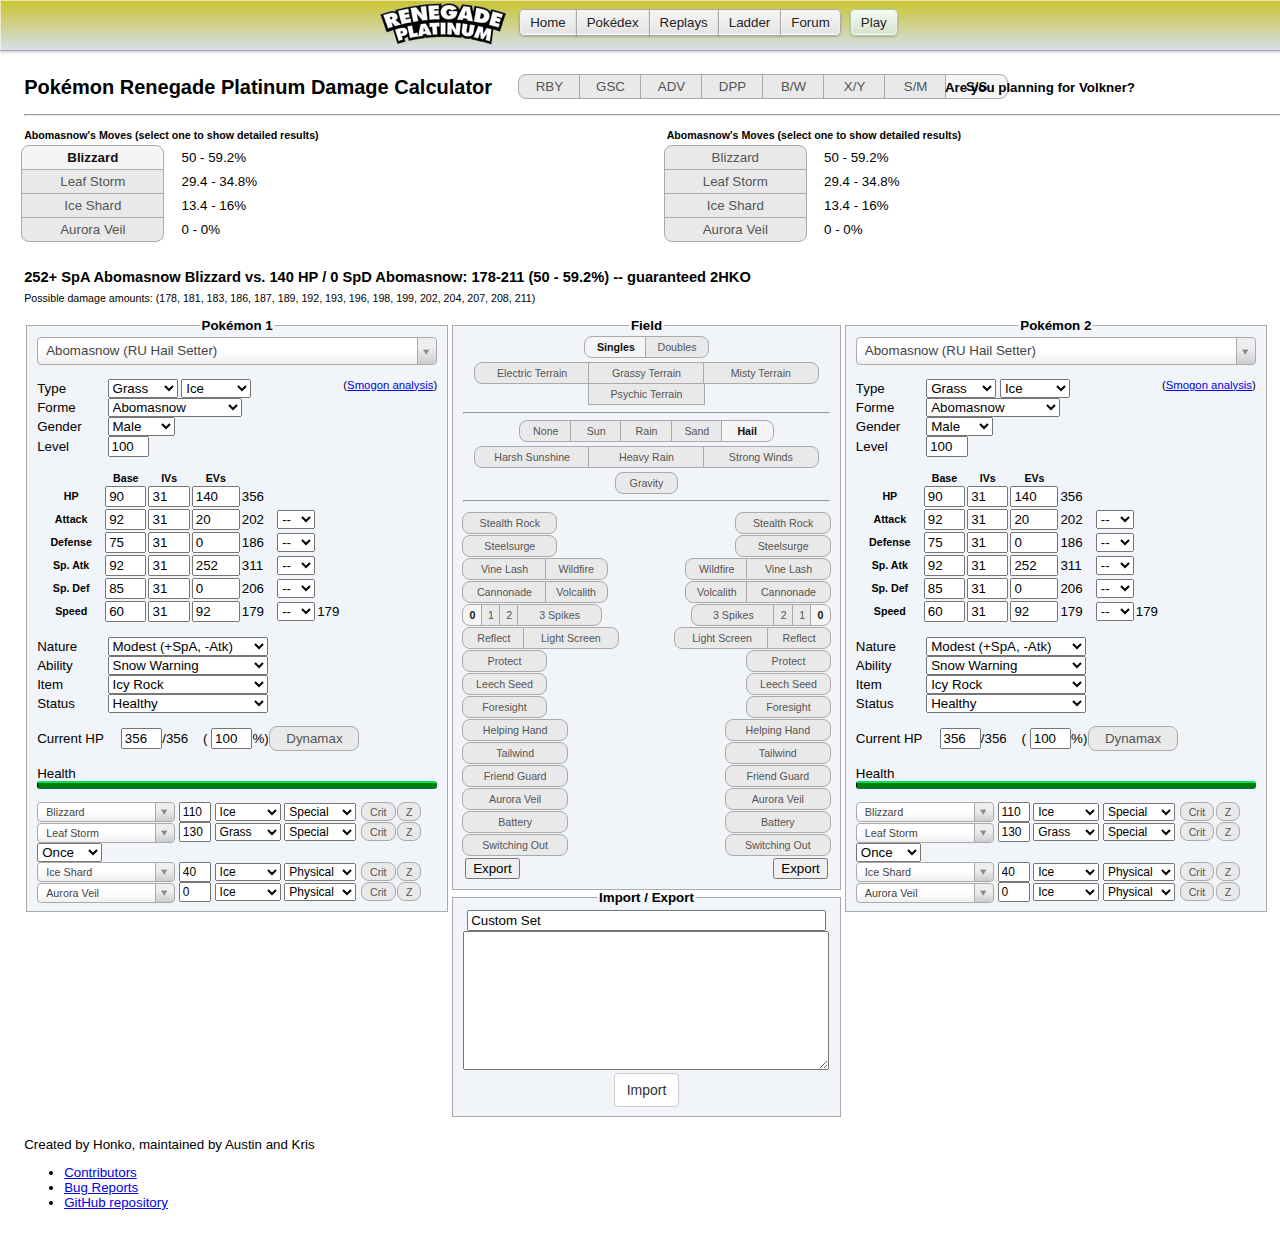
<file: index.html>
<!DOCTYPE html>
<html lang="en">

<head>
    <meta charset="UTF-8" />
    <title>Pok&eacute;mon Renegade Platinum Damage Calculator</title>
    <link type="text/css" rel="stylesheet" href="./js/vendor/select2/select2.css" />
    <link type="text/css" rel="stylesheet" href="./css/main.css?75385559" />
    <link type="text/css" rel="stylesheet" href="./css/vendor/bootstrap.css" />
    <!-- Global site tag (gtag.js) - Google Analytics -->
    <script async src="https://www.googletagmanager.com/gtag/js?id=UA-26211653-3"></script>
    <script>
        window.dataLayer = window.dataLayer || [];
        function gtag(){dataLayer.push(arguments);}
        gtag('js', new Date());

        gtag('config', 'UA-26211653-3');

        window.onerror = function(err, uri, line) {
            gtag('event', 'exception', {'description': uri + ':' + line + ': ' + err});
            return false;
        };
    </script>
</head>

<body>

<nav><div class="header"><div class="header-inner">
    <ul class="nav">
        <li><a class="button nav-first" href="//pokemonshowdown.com"><img src="./img/RenPlat-Logo.png" alt="Pok&eacute;mon Showdown! (beta)" /> Home</a></li>
        <li><a class="button" href="//dex.pokemonshowdown.com">Pok&eacute;dex</a></li>
        <li><a class="button" href="//replay.pokemonshowdown.com/">Replays</a></li>
        <li><a class="button" href="//pokemonshowdown.com/ladder/">Ladder</a></li>
        <li><a class="button nav-last" href="//pokemonshowdown.com/forums/">Forum</a></li>
    </ul>
    <ul class="nav nav-play">
        <li><a class="button greenbutton nav-first nav-last" href="//play.pokemonshowdown.com/">Play</a></li>
    </ul>
    <div style="clear:both"></div>
</div></div></nav>
<div class="wrapper">

    <div aria-label="Settings" role="region">
        <span class="title-text">Pok&eacute;mon Renegade Platinum Damage Calculator</span>
        <span class="genSelection" aria-labelledby="selectGenInstruction" role="radiogroup" title="Select the generation.">
            <span class="visually-hidden" id="selectGenInstruction">Select the generation.</span>
            <input class="gen visually-hidden" type="radio" name="gen" value="1" id="gen1" /><label class="btn btn-small btn-left" for="gen1">RBY</label>
            <input class="gen visually-hidden" type="radio" name="gen" value="2" id="gen2" /><label class="btn btn-small btn-mid" for="gen2">GSC</label>
            <input class="gen visually-hidden" type="radio" name="gen" value="3" id="gen3" /><label class="btn btn-small btn-mid" for="gen3">ADV</label>
            <input class="gen visually-hidden" type="radio" name="gen" value="4" id="gen4" /><label class="btn btn-small btn-mid" for="gen4">DPP</label>
            <input class="gen visually-hidden" type="radio" name="gen" value="5" id="gen5" /><label class="btn btn-small btn-mid" for="gen5">B/W</label>
            <input class="gen visually-hidden" type="radio" name="gen" value="6" id="gen6" /><label class="btn btn-small btn-mid" for="gen6">X/Y</label>
            <input class="gen visually-hidden" type="radio" name="gen" value="7" id="gen7" /><label class="btn btn-small btn-mid" for="gen7">S/M</label>
            <input class="gen visually-hidden" type="radio" name="gen" value="8" id="gen8" checked="checked" /><label class="btn btn-small btn-right" for="gen8">S/S</label>
        </span>
    </div>
    <hr />
    <div aria-label="Move selection" class="move-result-group" role="region" title="Select a move to show detailed results.">
        <div  aria-labelledby="resultHeaderL" class="move-result-subgroup" role="radiogroup">
            <div class="result-move-header"><span id="resultHeaderL">Pok&eacute;mon 1's Moves (select one to show detailed results)</span>
            </div>
            <div>
                <input class="result-move visually-hidden" type="radio" name="resultMove" id="resultMoveL1" checked="checked" aria-describedby="resultDamageL1" />
                <label class="btn btn-xxxwide btn-top" for="resultMoveL1">Loading...</label>
                <span id="resultDamageL1">??? - ???%</span>
            </div>
            <div>
                <input class="result-move visually-hidden" type="radio" name="resultMove" id="resultMoveL2" aria-describedby="resultDamageL2" />
                <label class="btn btn-xxxwide btn-mid" for="resultMoveL2">Loading...</label>
                <span id="resultDamageL2">??? - ???%</span>
            </div>
            <div>
                <input class="result-move visually-hidden" type="radio" name="resultMove" id="resultMoveL3" aria-describedby="resultDamageL3" />
                <label class="btn btn-xxxwide btn-mid" for="resultMoveL3">Loading...</label>
                <span id="resultDamageL3">??? - ???%</span>
            </div>
            <div>
                <input class="result-move visually-hidden" type="radio" name="resultMove" id="resultMoveL4" aria-describedby="resultDamageL4" />
                <label class="btn btn-xxxwide btn-bottom" for="resultMoveL4">Loading...</label>
                <span id="resultDamageL4">??? - ???%</span>
            </div>
        </div>
        <div aria-labelledby="resultHeaderR" class="move-result-subgroup" role="radiogroup">
            <div class="result-move-header"><span id="resultHeaderR">Pok&eacute;mon 2's Moves (select one to show detailed results)</span>
            </div>
            <div>
                <input class="result-move visually-hidden" type="radio" name="resultMove" id="resultMoveR1" aria-describedby="resultDamageR1" />
                <label class="btn btn-xxxwide btn-top" for="resultMoveR1">Loading...</label>
                <span id="resultDamageR1">??? - ???%</span>
            </div>
            <div>
                <input class="result-move visually-hidden" type="radio" name="resultMove" id="resultMoveR2" aria-describedby="resultDamageR2" />
                <label class="btn btn-xxxwide btn-mid" for="resultMoveR2">Loading...</label>
                <span id="resultDamageR2">??? - ???%</span>
            </div>
            <div>
                <input class="result-move visually-hidden" type="radio" name="resultMove" id="resultMoveR3" aria-describedby="resultDamageR3" />
                <label class="btn btn-xxxwide btn-mid" for="resultMoveR3">Loading...</label>
                <span id="resultDamageR3">??? - ???%</span>
            </div>
            <div>
                <input class="result-move visually-hidden" type="radio" name="resultMove" id="resultMoveR4" aria-describedby="resultDamageR4" />
                <label class="btn btn-xxxwide btn-bottom" for="resultMoveR4">Loading...</label>
                <span id="resultDamageR4">??? - ???%</span>
            </div>
        </div>
    </div>
    <div aria-label="Calculation results" class="main-result-group" role="region">
        <div class="big-text"><span id="mainResult">Loading...</span>
        </div>
        <div class="small-text"><span id="damageValues">(If you see this message for more than a few seconds, try enabling JavaScript.)</span>
        </div>
    </div>

    <div aria-label="Pok&eacute;mon 1" class="panel" role="region">
        <fieldset class="poke-info" id="p1">
            <legend align="center">Pok&eacute;mon 1</legend>
            <input type="text" class="set-selector calc-trigger" />
            <span id="importedSetsOptions" style="width:auto; display:none">
                <input type="checkbox" id="importedSets" /> Only show imported sets <br />
                <button id="clearSets">Clear Imported Sets</button>
            </span>
            <div class="info-group top">
                <div>
                    <label>Type</label>
                    <select aria-label="type1" class="type1 terrain-trigger calc-trigger"></select>
                    <select aria-label="type2" class="type2 terrain-trigger calc-trigger"></select>
                    <small class="right">(<a class="analysis" target="_blank" href="">Smogon&nbsp;analysis</a>)</small>
                </div>
                <div class="hide">
                    <label>Forme</label>
                    <select class="forme calc-trigger"></select>
                </div>
                <div class="hide">
                    <label>Gender</label>
                    <select class="gender calc-trigger"><option></option><option selected="selected">Male</option><option>Female</option></select>
                </div>
                <div>
                    <label for="levelL1">Level</label>
                    <input class="level calc-trigger" id="levelL1" value="100" />
                </div>
                <div class="hide">
                    <label for="weightL1">Weight (kg)</label>
                    <input class="weight calc-trigger" id="weightL1" value="10.0" />
                </div>
            </div>
            <div class="info-group">
                <table>
                    <thead>
                        <tr>
                            <th></th>
                            <th scope="col">Base</th>
                            <th class="gen-specific g3 g4 g5 g6 g7 g8" scope="col">IVs</th>
                            <th class="gen-specific g3 g4 g5 g6 g7 g8" scope="col">EVs</th>
                            <th class="gen-specific g1 g2 hide" scope="col">DVs</th>
                            <th></th>
                            <th></th>
                        </tr>
                    </thead>
                    <tbody>
                        <tr class="hp">
                            <th scope="row">
                                <label>HP</label>
                            </th>
                            <td>
                                <input class="base calc-trigger" value="100" />
                            </td>
                            <td class="gen-specific g3 g4 g5 g6 g7 g8">
                                <input class="ivs calc-trigger" value="31" />
                            </td>
                            <td class="gen-specific g3 g4 g5 g6 g7 g8">
                                <input class="evs calc-trigger" type="number" min="0" max="252" step="4" value="0" />
                            </td>
                            <td class="gen-specific g1 g2 hide">
                                <input class="dvs calc-trigger" value="15" disabled="disabled" />
                            </td>
                            <td><span class="total">341</span>
                            </td>
                            <td></td>
                        </tr>
                        <tr class="at">
                            <th scope="row">
                                <label>Attack</label>
                            </th>
                            <td>
                                <input class="base calc-trigger" value="100" />
                            </td>
                            <td class="gen-specific g3 g4 g5 g6 g7 g8">
                                <input class="ivs calc-trigger" value="31" />
                            </td>
                            <td class="gen-specific g3 g4 g5 g6 g7 g8">
                                <input class="evs calc-trigger" type="number" min="0" max="252" step="4" value="0" />
                            </td>
                            <td class="gen-specific g1 g2 hide">
                                <input class="dvs calc-trigger" value="15" />
                            </td>
                            <td><span class="total">236</span>
                            </td>
                            <td>
                                <select class="boost calc-trigger">
                                    <option value="6">+6</option>
                                    <option value="5">+5</option>
                                    <option value="4">+4</option>
                                    <option value="3">+3</option>
                                    <option value="2">+2</option>
                                    <option value="1">+1</option>
                                    <option value="0" selected="selected">--</option>
                                    <option value="-1">-1</option>
                                    <option value="-2">-2</option>
                                    <option value="-3">-3</option>
                                    <option value="-4">-4</option>
                                    <option value="-5">-5</option>
                                    <option value="-6">-6</option>
                                </select>
                            </td>
                        </tr>
                        <tr class="df">
                            <th scope="row">
                                <label>Defense</label>
                            </th>
                            <td>
                                <input class="base calc-trigger" value="100" />
                            </td>
                            <td class="gen-specific g3 g4 g5 g6 g7 g8">
                                <input class="ivs calc-trigger" value="31" />
                            </td>
                            <td class="gen-specific g3 g4 g5 g6 g7 g8">
                                <input class="evs calc-trigger" type="number" min="0" max="252" step="4" value="0" />
                            </td>
                            <td class="gen-specific g1 g2 hide">
                                <input class="dvs calc-trigger" value="15" />
                            </td>
                            <td><span class="total">236</span>
                            </td>
                            <td>
                                <select class="boost calc-trigger">
                                    <option value="6">+6</option>
                                    <option value="5">+5</option>
                                    <option value="4">+4</option>
                                    <option value="3">+3</option>
                                    <option value="2">+2</option>
                                    <option value="1">+1</option>
                                    <option value="0" selected="selected">--</option>
                                    <option value="-1">-1</option>
                                    <option value="-2">-2</option>
                                    <option value="-3">-3</option>
                                    <option value="-4">-4</option>
                                    <option value="-5">-5</option>
                                    <option value="-6">-6</option>
                                </select>
                            </td>
                        </tr>
                        <tr class="sa gen-specific g2 g3 g4 g5 g6 g7 g8">
                            <th scope="row">
                                <label>Sp. Atk</label>
                            </th>
                            <td>
                                <input class="base calc-trigger" value="100" />
                            </td>
                            <td class="gen-specific g3 g4 g5 g6 g7 g8">
                                <input class="ivs calc-trigger" value="31" />
                            </td>
                            <td class="gen-specific g3 g4 g5 g6 g7 g8">
                                <input class="evs calc-trigger" type="number" min="0" max="252" step="4" value="0" />
                            </td>
                            <td class="gen-specific g1 g2 hide">
                                <input class="dvs calc-trigger" value="15" />
                            </td>
                            <td><span class="total">236</span>
                            </td>
                            <td>
                                <select class="boost calc-trigger">
                                    <option value="6">+6</option>
                                    <option value="5">+5</option>
                                    <option value="4">+4</option>
                                    <option value="3">+3</option>
                                    <option value="2">+2</option>
                                    <option value="1">+1</option>
                                    <option value="0" selected="selected">--</option>
                                    <option value="-1">-1</option>
                                    <option value="-2">-2</option>
                                    <option value="-3">-3</option>
                                    <option value="-4">-4</option>
                                    <option value="-5">-5</option>
                                    <option value="-6">-6</option>
                                </select>
                            </td>
                        </tr>
                        <tr class="sd gen-specific g2 g3 g4 g5 g6 g7 g8">
                            <th scope="row">
                                <label>Sp. Def</label>
                            </th>
                            <td>
                                <input class="base calc-trigger" value="100" />
                            </td>
                            <td class="gen-specific g3 g4 g5 g6 g7 g8">
                                <input class="ivs calc-trigger" value="31" />
                            </td>
                            <td class="gen-specific g3 g4 g5 g6 g7 g8">
                                <input class="evs calc-trigger" type="number" min="0" max="252" step="4" value="0" />
                            </td>
                            <td class="gen-specific g1 g2 hide">
                                <input class="dvs calc-trigger" value="15" disabled="disabled" />
                            </td>
                            <td><span class="total">236</span>
                            </td>
                            <td>
                                <select class="boost calc-trigger">
                                    <option value="6">+6</option>
                                    <option value="5">+5</option>
                                    <option value="4">+4</option>
                                    <option value="3">+3</option>
                                    <option value="2">+2</option>
                                    <option value="1">+1</option>
                                    <option value="0" selected="selected">--</option>
                                    <option value="-1">-1</option>
                                    <option value="-2">-2</option>
                                    <option value="-3">-3</option>
                                    <option value="-4">-4</option>
                                    <option value="-5">-5</option>
                                    <option value="-6">-6</option>
                                </select>
                            </td>
                        </tr>
                        <tr class="sl gen-specific g1 hide">
                            <th scope="row">
                                <label>Special</label>
                            </th>
                            <td>
                                <input class="base calc-trigger" value="100" />
                            </td>
                            <td>
                                <input class="dvs calc-trigger" value="15" />
                            </td>
                            <td><span class="total">236</span>
                            </td>
                            <td>
                                <select class="boost calc-trigger">
                                    <option value="6">+6</option>
                                    <option value="5">+5</option>
                                    <option value="4">+4</option>
                                    <option value="3">+3</option>
                                    <option value="2">+2</option>
                                    <option value="1">+1</option>
                                    <option value="0" selected="selected">--</option>
                                    <option value="-1">-1</option>
                                    <option value="-2">-2</option>
                                    <option value="-3">-3</option>
                                    <option value="-4">-4</option>
                                    <option value="-5">-5</option>
                                    <option value="-6">-6</option>
                                </select>
                            </td>
                        </tr>
                        <tr class="sp">
                            <th scope="row">
                                <label>Speed</label>
                            </th>
                            <td>
                                <input class="base calc-trigger" value="100" />
                            </td>
                            <td class="gen-specific g3 g4 g5 g6 g7 g8">
                                <input class="ivs calc-trigger" value="31" />
                            </td>
                            <td class="gen-specific g3 g4 g5 g6 g7 g8">
                                <input class="evs calc-trigger" type="number" min="0" max="252" step="4" value="0" />
                            </td>
                            <td class="gen-specific g1 g2 hide">
                                <input class="dvs calc-trigger" value="15" />
                            </td>
                            <td><span class="total">236</span>
                            </td>
                            <td>
                                <select class="boost calc-trigger">
                                    <option value="6">+6</option>
                                    <option value="5">+5</option>
                                    <option value="4">+4</option>
                                    <option value="3">+3</option>
                                    <option value="2">+2</option>
                                    <option value="1">+1</option>
                                    <option value="0" selected="selected">--</option>
                                    <option value="-1">-1</option>
                                    <option value="-2">-2</option>
                                    <option value="-3">-3</option>
                                    <option value="-4">-4</option>
                                    <option value="-5">-5</option>
                                    <option value="-6">-6</option>
                                </select>
                            </td>
                            <td><span class="totalMod">---</span>
                            </td>
                        </tr>
                    </tbody>
                </table>
            </div>
            <div class="info-group info-selectors">
                <div class="gen-specific g3 g4 g5 g6 g7 g8">
                    <label for="natureL1">Nature</label>
                    <select class="nature calc-trigger" id="natureL1">
                        <option value="Adamant">Adamant (+Atk, -SpA)</option>
                        <option value="Bashful">Bashful</option>
                        <option value="Bold">Bold (+Def, -Atk)</option>
                        <option value="Brave">Brave (+Atk, -Spe)</option>
                        <option value="Calm">Calm (+SpD, -Atk)</option>
                        <option value="Careful">Careful (+SpD, -SpA)</option>
                        <option value="Docile">Docile</option>
                        <option value="Gentle">Gentle (+SpD, -Def)</option>
                        <option value="Hardy" selected="selected">Hardy</option>
                        <option value="Hasty">Hasty (+Spe, -Def)</option>
                        <option value="Impish">Impish (+Def, -SpA)</option>
                        <option value="Jolly">Jolly (+Spe, -SpA)</option>
                        <option value="Lax">Lax (+Def, -SpD)</option>
                        <option value="Lonely">Lonely (+Atk, -Def)</option>
                        <option value="Mild">Mild (+SpA, -Def)</option>
                        <option value="Modest">Modest (+SpA, -Atk)</option>
                        <option value="Naive">Naive (+Spe, -SpD)</option>
                        <option value="Naughty">Naughty (+Atk, -SpD)</option>
                        <option value="Quiet">Quiet (+SpA, -Spe)</option>
                        <option value="Quirky">Quirky</option>
                        <option value="Rash">Rash (+SpA, -SpD)</option>
                        <option value="Relaxed">Relaxed (+Def, -Spe)</option>
                        <option value="Sassy">Sassy (+SpD, -Spe)</option>
                        <option value="Serious">Serious</option>
                        <option value="Timid">Timid (+Spe, -Atk)</option>
                    </select>
                </div>
                <div class="gen-specific g3 g4 g5 g6 g7 g8">
                    <label for="abilityL1">Ability</label>
                    <select class="ability terrain-trigger calc-trigger" id="abilityL1"></select>
                    <input hidden type="checkbox" title= "Is this ability active?" class="abilityToggle calc-trigger">
                </div>
                <div class="gen-specific g2 g3 g4 g5 g6 g7 g8">
                    <label for="itemL1">Item</label>
                    <select class="item terrain-trigger calc-trigger" id="itemL1"></select>
                </div>
                <div>
                    <label for="statusL1">Status</label>
                    <select class="status calc-trigger" id="statusL1">
                        <option value="Healthy">Healthy</option>
                        <option value="Poisoned">Poisoned</option>
                        <option value="Badly Poisoned">Badly Poisoned</option>
                        <option value="Burned">Burned</option>
                        <option value="Paralyzed">Paralyzed</option>
                        <option value="Asleep">Asleep</option>
                        <option value="Frozen">Frozen</option>
                    </select>
                    <select aria-label="Toxic counter" class="toxic-counter calc-trigger hide">
                        <option value="1">1/16</option>
                        <option value="2">2/16</option>
                        <option value="3">3/16</option>
                        <option value="4">4/16</option>
                        <option value="5">5/16</option>
                        <option value="6">6/16</option>
                        <option value="7">7/16</option>
                        <option value="8">8/16</option>
                        <option value="9">9/16</option>
                        <option value="10">10/16</option>
                        <option value="11">11/16</option>
                        <option value="12">12/16</option>
                        <option value="13">13/16</option>
                        <option value="14">14/16</option>
                        <option value="15">15/16</option>
                    </select>
                </div>
            </div>
            <div class="info-group">
                <label for="currentHpL1">Current HP</label>
                <input class="current-hp calc-trigger" id="currentHpL1" value="341" />/<span class="max-hp">341</span> (
                <input class="percent-hp calc-trigger" value="100" />%)
					 <input class="visually-hidden max calc-trigger btn-input" type="checkbox" id="maxL" />
					 <label class="btn btn-xwide gen-specific g8" for="maxL"
					 title="Use the corresponding Max Move?">Dynamax</label>
					 <br />
                <br />
                Health <div class="hpbar"></div>
            </div>
            <div hidden id="criticalHitInstruction">Force this attack to be a critical hit?</div>
            <div hidden id="zMoveInstruction">Make this attack a Z-move?</div>
            <div class="move1">
                <select class="move-selector calc-trigger small-select"></select>
                <input class="move-bp calc-trigger" value="50" />
                <select class="move-type calc-trigger"></select>
                <select class="move-cat calc-trigger gen-specific g4 g5 g6 g7 g8">
                    <option value="Physical">Physical</option>
                    <option value="Special">Special</option>
                </select>
                <input aria-describedby="criticalHitInstruction" class="move-crit calc-trigger visually-hidden" type="checkbox" id="critL1" />
                <label class="btn crit-btn" for="critL1" title="Force this attack to be a critical hit?">Crit</label>
                <input aria-describedby="zMoveInstruction" class="move-z calc-trigger visually-hidden" type="checkbox" id="zL1"/>
                <label class="btn z-btn gen-specific g7 g8" for="zL1" title="Make this attack a Z-move?">Z</label>
                <select class="move-hits calc-trigger hide">
                    <option value="2">2 hits</option>
                    <option value="3">3 hits</option>
                    <option value="4">4 hits</option>
                    <option value="5">5 hits</option>
                </select>
                <select class="stat-drops calc-trigger hide" title="How many times was this move used in a row?">>
                    <option value="1">Once</option>
                    <option value="2">Twice</option>
                    <option value="3">3 times</option>
                    <option value="4">4 times</option>
                    <option value="5">5 times</option>
                </select>
                <select class="metronome calc-trigger hide" title="How many times was this move successfully and consecutively used while holding Metronome before this turn?">
                    <option value="0">Never</option>
                    <option value="1">Once</option>
                    <option value="2">Twice</option>
                    <option value="3">3 times</option>
                    <option value="4">4 times</option>
                    <option value="5">5 times</option>
                </select>
            </div>
            <div class="move2">
                <select class="move-selector calc-trigger small-select"></select>
                <input class="move-bp calc-trigger" value="0" />
                <select class="move-type calc-trigger"></select>
                <select class="move-cat calc-trigger gen-specific g4 g5 g6 g7 g8">
                    <option value="Physical">Physical</option>
                    <option value="Special">Special</option>
                </select>
                <input aria-describedby="criticalHitInstruction" class="move-crit calc-trigger visually-hidden" type="checkbox" id="critL2" />
                <label class="btn crit-btn" for="critL2" title="Force this attack to be a critical hit?">Crit</label>
                <input aria-describedby="zMoveInstruction" class="move-z calc-trigger visually-hidden" type="checkbox" id="zL2"/>
                <label class="btn z-btn gen-specific g7 g8" for="zL2" title="Make this attack a Z-move?">Z</label>
                <select class="move-hits calc-trigger hide">
                    <option value="2">2 hits</option>
                    <option value="3">3 hits</option>
                    <option value="4">4 hits</option>
                    <option value="5">5 hits</option>
                </select>
                <select class="stat-drops calc-trigger hide" title="How many times was this move used in a row?">>
                    <option value="1">Once</option>
                    <option value="2">Twice</option>
                    <option value="3">3 times</option>
                    <option value="4">4 times</option>
                    <option value="5">5 times</option>
                </select>
                <select class="metronome calc-trigger hide" title="How many times was this move successfully and consecutively used while holding Metronome before this turn?">
                    <option value="0">Never</option>
                    <option value="1">Once</option>
                    <option value="2">Twice</option>
                    <option value="3">3 times</option>
                    <option value="4">4 times</option>
                    <option value="5">5 times</option>
                </select>
            </div>
            <div class="move3">
                <select class="move-selector calc-trigger small-select"></select>
                <input class="move-bp calc-trigger" value="0" />
                <select class="move-type calc-trigger"></select>
                <select class="move-cat calc-trigger gen-specific g4 g5 g6 g7 g8">
                    <option value="Physical">Physical</option>
                    <option value="Special">Special</option>
                </select>
                <input aria-describedby="criticalHitInstruction" class="move-crit calc-trigger visually-hidden" type="checkbox" id="critL3" />
                <label class="btn crit-btn" for="critL3" title="Force this attack to be a critical hit?">Crit</label>
                <input aria-describedby="zMoveInstruction" class="move-z calc-trigger visually-hidden" type="checkbox" id="zL3"/>
                <label class="btn z-btn gen-specific g7 g8" for="zL3" title="Make this attack a Z-move?">Z</label>
                <select class="move-hits calc-trigger hide">
                    <option value="2">2 hits</option>
                    <option value="3">3 hits</option>
                    <option value="4">4 hits</option>
                    <option value="5">5 hits</option>
                </select>
                <select class="stat-drops calc-trigger hide" title="How many times was this move used in a row?">>
                    <option value="1">Once</option>
                    <option value="2">Twice</option>
                    <option value="3">3 times</option>
                    <option value="4">4 times</option>
                    <option value="5">5 times</option>
                </select>
                <select class="metronome calc-trigger hide" title="How many times was this move successfully and consecutively used while holding Metronome before this turn?">
                    <option value="0">Never</option>
                    <option value="1">Once</option>
                    <option value="2">Twice</option>
                    <option value="3">3 times</option>
                    <option value="4">4 times</option>
                    <option value="5">5 times</option>
                </select>
            </div>
            <div class="move4">
                <select class="move-selector calc-trigger small-select"></select>
                <input class="move-bp calc-trigger" value="0" />
                <select class="move-type calc-trigger"></select>
                <select class="move-cat calc-trigger gen-specific g4 g5 g6 g7 g8">
                    <option value="Physical">Physical</option>
                    <option value="Special">Special</option>
                </select>
                <input aria-describedby="criticalHitInstruction" class="move-crit calc-trigger visually-hidden" type="checkbox" id="critL4" />
                <label class="btn crit-btn" for="critL4" title="Force this attack to be a critical hit?">Crit</label>
                <input aria-describedby="zMoveInstruction" class="move-z calc-trigger visually-hidden" type="checkbox" id="zL4"/>
                <label class="btn z-btn gen-specific g7 g8" for="zL4" title="Make this attack a Z-move?">Z</label>
                <select class="move-hits calc-trigger hide">
                    <option value="2">2 hits</option>
                    <option value="3">3 hits</option>
                    <option value="4">4 hits</option>
                    <option value="5">5 hits</option>
                </select>
                <select class="stat-drops calc-trigger hide" title="How many times was this move used in a row?">>
                    <option value="1">Once</option>
                    <option value="2">Twice</option>
                    <option value="3">3 times</option>
                    <option value="4">4 times</option>
                    <option value="5">5 times</option>
                </select>
                <select class="metronome calc-trigger hide" title="How many times was this move successfully and consecutively used while holding Metronome before this turn?">
                    <option value="0">Never</option>
                    <option value="1">Once</option>
                    <option value="2">Twice</option>
                    <option value="3">3 times</option>
                    <option value="4">4 times</option>
                    <option value="5">5 times</option>
                </select>
            </div>
        </fieldset>
    </div>

    <div class="panel">
        <div aria-label="Field information" role="region">
            <fieldset class="field-info">
                <legend align="center">Field</legend>
                <div aria-labelledby="selectBattleFormatInstruction" class="gen-specific g3 g4 g5 g6 g7 g8" role="radiogroup" style="width: 10.6em; margin: 0 auto 5px;" title="Select the battle format.">
                    <span class="visually-hidden" id="selectBattleFormatInstruction">Select the battle format.</span>
                    <input class="visually-hidden calc-trigger" type="radio" name="format" value="Singles" id="singles-format" checked="checked" />
                    <label class="btn btn-left" for="singles-format">Singles</label>
                    <input class="visually-hidden calc-trigger" type="radio" name="format" value="Doubles" id="doubles-format" />
                    <label class="btn btn-right" for="doubles-format">Doubles</label>
                </div>
                <div aria-labelledby="selectTerrainInstruction" class="gen-specific g6 g7 g8" role="group" title="Select the current terrain.">
                    <span class="visually-hidden" id="selectTerrainInstruction">Select the current terrain.</span>
                    <input class="visually-hidden terrain-trigger calc-trigger" type="checkbox" name="terrain" value="Electric" id="electric" /><label class="btn btn-xxxwide btn-left" for="electric">Electric Terrain</label>
                    <input class="visually-hidden terrain-trigger calc-trigger" type="checkbox" name="terrain" value="Grassy" id="grassy" /><label class="btn btn-xxxwide btn-mid" for="grassy">Grassy Terrain</label>
                    <input class="visually-hidden terrain-trigger calc-trigger" type="checkbox" name="terrain" value="Misty" id="misty" /><label class="btn btn-xxxwide btn-right" for="misty">Misty Terrain</label>
                    <input class="visually-hidden terrain-trigger calc-trigger" type="checkbox" name="terrain" value="Psychic" id="psychic" /><label class="btn btn-xxxwide btn-mid" for="psychic">Psychic Terrain</label>
                </div>
                <hr class="gen-specific g6 g7 g8" />
                <div aria-labelledby="selectWeatherInstruction" role="radiogroup">
                    <span class="visually-hidden" id="selectWeatherInstruction">Select the current weather condition.</span>
                    <div  class="gen-specific g3 g4 g5 g6 g7 g8" style="width: 22.2em; margin: 5px auto;" title="Select the current weather condition.">
                        <input class="visually-hidden calc-trigger" type="radio" name="weather" value="" id="clear" checked="checked" />
                        <label class="btn btn-small btn-left" for="clear">None</label>
                        <input class="visually-hidden calc-trigger" type="radio" name="weather" value="Sun" id="sun" />
                        <label class="btn btn-small btn-mid" for="sun">Sun</label>
                        <input class="visually-hidden calc-trigger" type="radio" name="weather" value="Rain" id="rain" />
                        <label class="btn btn-small btn-mid" for="rain">Rain</label>
                        <input class="visually-hidden calc-trigger" type="radio" name="weather" value="Sand" id="sand" />
                        <label class="btn btn-small btn-mid" for="sand">Sand</label>
                        <input class="visually-hidden calc-trigger" type="radio" name="weather" value="Hail" id="hail" />
                        <label class="btn btn-small btn-right" for="hail">Hail</label>
                    </div>
                    <div class="gen-specific g6 g7 g8" title="Select the current weather condition.">
                        <input class="visually-hidden calc-trigger" type="radio" name="weather" value="Harsh Sunshine" id="harsh-sunshine" />
                        <label class="btn btn-xxxwide btn-left" for="harsh-sunshine">Harsh Sunshine</label>
                        <input class="visually-hidden calc-trigger" type="radio" name="weather" value="Heavy Rain" id="heavy-rain" />
                        <label class="btn btn-xxxwide btn-mid" for="heavy-rain">Heavy Rain</label>
                        <input class="visually-hidden calc-trigger" type="radio" name="weather" value="Strong Winds" id="strong-winds" />
                        <label class="btn btn-xxxwide btn-right" for="strong-winds">Strong Winds</label>
                    </div>
                  </div>
                <div aria-labelledby="selectGscWeatherInstruction" class="gen-specific g2 hide" role="radiogroup" style="width: 17.8em; margin: 0 auto 5px;" title="Select the current weather condition.">
                    <span class="visually-hidden" id="selectGscWeatherInstruction">Select the current weather condition.</span>
                    <input class="visually-hidden calc-trigger" type="radio" name="gscWeather" value="" id="gscClear" checked="checked" />
                    <label class="btn btn-small btn-left" for="gscClear">None</label>
                    <input class="visually-hidden calc-trigger" type="radio" name="gscWeather" value="Sun" id="gscSun" />
                    <label class="btn btn-small btn-mid" for="gscSun">Sun</label>
                    <input class="visually-hidden calc-trigger" type="radio" name="gscWeather" value="Rain" id="gscRain" />
                    <label class="btn btn-small btn-mid" for="gscRain">Rain</label>
                    <input class="visually-hidden calc-trigger" type="radio" name="gscWeather" value="Sand" id="gscSand" />
                    <label class="btn btn-small btn-right" for="gscSand">Sand</label>
                </div>
                <div class="gen-specific g4 g5 g6 g7 g8" style="width: 5.3em; margin: 5px auto;" title="Is gravity in effect?">
                    <span hidden id="gravityInstruction">Is gravity in effect?</span>
                    <input aria-describedby="gravityInstruction" class="visually-hidden calc-trigger" type="checkbox" id="gravity" />
                    <label class="btn" for="gravity">Gravity</label>
                </div>
                <hr class="gen-specific g2 g3 g4 g5 g6 g7 g8" />
                <table class="field">
                    <thead>
                        <tr>
                            <th scope="col"><div class="visually-hidden">Pok&eacute;mon 1's side</div></th>
                            <th scope="col"><div class="visually-hidden">Pok&eacute;mon 2's side</div></th>
                        </tr>
                    </thead>
                    <tbody>
                        <tr class="gen-specific g4 g5 g6 g7 g8">
                            <div hidden id="selectStealthRockInstruction">Is Stealth Rock affecting this side of the field?</div>
                            <td><div class="left" title="Is Stealth Rock affecting this side of the field?">
                                <input aria-describedby="selectStealthRockInstruction" class="visually-hidden calc-trigger" type="checkbox" id="srL" />
                                <label class="btn btn-xwide" for="srL">Stealth Rock</label>
                            </div></td>
                            <td><div class="right" title="Is Stealth Rock affecting this side of the field?">
                                <input aria-describedby="selectStealthRockInstruction" class="visually-hidden calc-trigger" type="checkbox" id="srR" />
                                <label class="btn btn-xwide" for="srR">Stealth Rock</label>
                            </div></td>
                        </tr>
                        <tr class="gen-specific g8">
                            <div hidden id="selectSteelsurgeInstruction">Is Steelsurge affecting this side of the field?</div>
                            <td><div class="left" title="Is Steelsurge affecting this side of the field?">
                                <input aria-describedby="selectSteelsurgeInstruction" class="visually-hidden calc-trigger" type="checkbox" id="steelsurgeL" />
                                <label class="btn btn-xwide" for="steelsurgeL">Steelsurge</label>
                            </div></td>
                            <td><div class="right" title="Is Steelsurge affecting this side of the field?">
                                <input aria-describedby="selectSteelsurgeInstruction" class="visually-hidden calc-trigger" type="checkbox" id="steelsurgeR" />
                                <label class="btn btn-xwide" for="steelsurgeR">Steelsurge</label>
                            </div></td>
                        </tr>
                        <tr class="gen-specific g8">
                            <div hidden id="selectVinefireInstruction">Is Vine Lash and/or Wildfire affecting this side of the field?</div>
                            <td><div class="left" title="Is Vine Lash/Wildfire affecting this side of the field?">
                                <input aria-describedby="selectVinefireInstruction" class="visually-hidden calc-trigger" type="checkbox" id="vinelashL" />
                                <label class="btn btn-wide btn-left" for="vinelashL">Vine Lash</label>
                                <input aria-describedby="selectVinefireInstruction" class="visually-hidden calc-trigger" type="checkbox" id="wildfireL" />
                                <label class="btn btn-right" for="wildfireL">Wildfire</label>
                            </div></td>
                            <td><div class="right" title="Is Vine Lash/Wildfire affecting this side of the field?">
                                <input aria-describedby="selectVinefireInstruction" class="visually-hidden calc-trigger" type="checkbox" id="wildfireR" />
                                <label class="btn btn-left" for="wildfireR">Wildfire</label>
                                <input aria-describedby="selectVinefireInstruction" class="visually-hidden calc-trigger" type="checkbox" id="vinelashR" />
                                <label class="btn btn-wide btn-right" for="vinelashR">Vine Lash</label>
                            </div></td>
                        </tr>
                        <tr class="gen-specific g8">
                            <div hidden id="selectCannonlithInstruction">Is Cannonade and/or Volcalith affecting this side of the field?</div>
                            <td><div class="left" title="Is Cannonade/Volcalith affecting this side of the field?">
                                <input aria-describedby="selectCannonlithInstruction" class="visually-hidden calc-trigger" type="checkbox" id="cannonadeL" />
                                <label class="btn btn-wide btn-left" for="cannonadeL">Cannonade</label>
                                <input aria-describedby="selectCannonlithInstruction" class="visually-hidden calc-trigger" type="checkbox" id="volcalithL" />
                                <label class="btn btn-right" for="volcalithL">Volcalith</label>
                            </div></td>
                            <td><div class="right" title="Is Cannonade/Volcalith affecting this side of the field?">
                                <input aria-describedby="selectCannonlithInstruction" class="visually-hidden calc-trigger" type="checkbox" id="volcalithR" />
                                <label class="btn btn-left" for="volcalithR">Volcalith</label>
                                <input aria-describedby="selectCannonlithInstruction" class="visually-hidden calc-trigger" type="checkbox" id="cannonadeR" />
                                <label class="btn btn-wide btn-right" for="cannonadeR">Cannonade</label>
                            </div></td>
                        </tr>
                        <tr class="gen-specific g3 g4 g5 g6 g7 g8">
                            <div hidden id="selectSpikeInstruction">Are there Spikes on this side of the field?</div>
                            <td><div aria-labelledby="selectSpikeInstruction" class="left" role="radiogroup" title="Are there Spikes on this side of the field?">
                                <input class="visually-hidden calc-trigger" type="radio" name="spikesL" value="0" id="spikesL0" checked="checked" />
                                <label class="btn btn-xsmall btn-left" for="spikesL0">0</label>
                                <input class="visually-hidden calc-trigger" type="radio" name="spikesL" value="1" id="spikesL1" />
                                <label class="btn btn-xsmall btn-mid" for="spikesL1">1</label>
                                <input class="visually-hidden calc-trigger" type="radio" name="spikesL" value="2" id="spikesL2" />
                                <label class="btn btn-xsmall btn-mid" for="spikesL2">2</label>
                                <input class="visually-hidden calc-trigger" type="radio" name="spikesL" value="3" id="spikesL3" />
                                <label class="btn btn-wide btn-right" for="spikesL3">3 Spikes</label>
                            </div></td>
                            <td><div aria-labelledby="selectSpikeInstruction" class="right" role="radiogroup" title="Are there Spikes on this side of the field?">
                                <input class="visually-hidden calc-trigger" type="radio" name="spikesR" value="3" id="spikesR3" />
                                <label class="btn btn-wide btn-left" for="spikesR3">3 Spikes</label>
                                <input class="visually-hidden calc-trigger" type="radio" name="spikesR" value="2" id="spikesR2" />
                                <label class="btn btn-xsmall btn-mid" for="spikesR2">2</label>
                                <input class="visually-hidden calc-trigger" type="radio" name="spikesR" value="1" id="spikesR1" />
                                <label class="btn btn-xsmall btn-mid" for="spikesR1">1</label>
                                <input class="visually-hidden calc-trigger" type="radio" name="spikesR" value="0" id="spikesR0" checked="checked" />
                                <label class="btn btn-xsmall btn-right" for="spikesR0">0</label>
                            </div></td>
                        </tr>
                        <tr class="gen-specific g2">
                            <td><div class="left" title="Are there Spikes on this side of the field?">
                                <input aria-describedby="selectSpikeInstruction" class="visually-hidden calc-trigger" type="checkbox" id="gscSpikesL" />
                                <label class="btn" for="gscSpikesL">Spikes</label>
                            </div></td>
                            <td><div class="right" title="Are there Spikes on this side of the field?">
                                <input aria-describedby="selectSpikeInstruction" class="visually-hidden calc-trigger" type="checkbox" id="gscSpikesR" />
                                <label class="btn" for="gscSpikesR">Spikes</label>
                            </div></td>
                        </tr>
                        <tr>
                            <td><div class="left" title="Is this Pok&eacute;mon protected by Reflect and/or Light Screen?">
                                <div hidden id="selectScreenInstruction">Is this Pok&eacute;mon protected by Reflect and/or Light Screen?</div>
                                <input aria-describedby="selectScreenInstruction" class="visually-hidden calc-trigger" type="checkbox" id="reflectL" />
                                <label class="btn btn-left" for="reflectL">Reflect</label>
                                <input aria-describedby="selectScreenInstruction" class="visually-hidden calc-trigger" type="checkbox" id="lightScreenL" />
                                <label class="btn btn-xwide btn-right" for="lightScreenL">Light Screen</label>
                            </div></td>
                            <td><div class="right" title="Is this Pok&eacute;mon protected by Reflect and/or Light Screen?">
                                <input aria-describedby="selectScreenInstruction" class="visually-hidden calc-trigger" type="checkbox" id="lightScreenR" />
                                <label class="btn btn-xwide btn-left" for="lightScreenR">Light Screen</label>
                                <input aria-describedby="selectScreenInstruction" class="visually-hidden calc-trigger" type="checkbox" id="reflectR" />
                                <label class="btn btn-right" for="reflectR">Reflect</label>
                            </div></td>
                        </tr>
                        <tr class="gen-specific g2 g3 g4 g5 g6 g7 g8">
                            <td><div class="left" title="Is this Pok&eacute;mon protected?">
                                <div hidden id="selectProtectInstruction">Is this Pok&eacute;mon protected?</div>
                                <input aria-describedby="selectProtectInstruction" class="visually-hidden calc-trigger" type="checkbox" id="protectL" />
                                <label class="btn btn-wide" for="protectL">Protect</label>
                            </div></td>
                            <td><div class="right" title="Is this Pok&eacute;mon protected?">
                                <input aria-describedby="selectProtectInstruction" class="visually-hidden calc-trigger" type="checkbox" id="protectR" />
                                <label class="btn btn-wide" for="protectR">Protect</label>
                            </div></td>
                        </tr>
                        <tr>
                            <td><div class="left" title="Has this Pok&eacute;mon been affected by Leech Seed?">
                                <div hidden id="selectLeechSeedInstruction">Has this Pok&eacute;mon been affected by Leech Seed?</div>
                                <input aria-describedby="selectLeechSeedInstruction" class="visually-hidden calc-trigger" type="checkbox" id="leechSeedL" />
                                <label class="btn btn-wide" for="leechSeedL">Leech Seed</label>
                            </div></td>
                            <td><div class="right" title="Has this Pok&eacute;mon been affected by Leech Seed?">
                                <input aria-describedby="selectLeechSeedInstruction" class="visually-hidden calc-trigger" type="checkbox" id="leechSeedR" />
                                <label class="btn btn-wide" for="leechSeedR">Leech Seed</label>
                            </div></td>
                        </tr>
                        <tr class="gen-specific g2 g3 g4 g5 g6 g7 g8">
                            <td><div class="left" title="Has this Pok&eacute;mon been revealed with Foresight or Odor Sleuth?">
                                <div hidden id="selectRevealInstruction">Has this Pok&eacute;mon been revealed with Foresight or Odor Sleuth?</div>
                                <input aria-describedby="selectRevealInstruction" class="visually-hidden calc-trigger" type="checkbox" id="foresightL" />
                                <label class="btn btn-wide" for="foresightL">Foresight</label>
                            </div></td>
                            <td><div class="right" title="Has this Pok&eacute;mon been revealed with Foresight or Odor Sleuth?">
                                <input aria-describedby="selectRevealInstruction" class="visually-hidden calc-trigger" type="checkbox" id="foresightR" />
                                <label class="btn btn-wide" for="foresightR">Foresight</label>
                            </div></td>
                        </tr>
                        <tr class="gen-specific g3 g4 g5 g6 g7 g8">
                            <td><div class="left" title="Has this Pok&eacute;mon's power been boosted by an ally's Helping Hand?">
                                <div hidden id="selectHelpingHandInstruction">Has this Pok&eacute;mon's power been boosted by an ally's Helping Hand?</div>
                                <input aria-describedby="selectHelpingHandInstruction" class="visually-hidden calc-trigger" type="checkbox" id="helpingHandL" />
                                <label class="btn btn-xxwide" for="helpingHandL">Helping Hand</label>
                            </div></td>
                            <td><div class="right" title="Has this Pok&eacute;mon's power been boosted by an ally's Helping Hand?">
                                <input aria-describedby="selectHelpingHandInstruction" class="visually-hidden calc-trigger" type="checkbox" id="helpingHandR" />
                                <label class="btn btn-xxwide" for="helpingHandR">Helping Hand</label>
                            </div></td>
                        </tr>
                        <tr class="gen-specific g4 g5 g6 g7 g8">
                            <td><div class="left" title="Has this Pok&eacute;mon's speed been boosted by Tailwind?">
                                <div hidden id="selectTailwindInstruction">Has this Pok&eacute;mon's power been boosted by an ally's Helping Hand?</div>
                                <input aria-describedby="selectTailwindInstruction" class="visually-hidden calc-trigger" type="checkbox" id="tailwindL" />
                                <label class="btn btn-xxwide" for="tailwindL">Tailwind</label>
                            </div></td>
                            <td><div class="right" title="Has this Pok&eacute;mon's speed been boosted by Tailwind?">
                                <input aria-describedby="selectTailwindInstruction" class="visually-hidden calc-trigger" type="checkbox" id="tailwindR" />
                                <label class="btn btn-xxwide" for="tailwindR">Tailwind</label>
                            </div></td>
                        </tr>
                        <tr class="gen-specific g5 g6 g7 g8">
                            <td><div class="left" title="Is the Pok&eacute;mon protected by an ally's Friend Guard?">
                                <div hidden id="selectFriendGuardInstruction">Is the Pok&eacute;mon protected by an ally's Friend Guard?</div>
                                <input aria-describedby="selectFriendGuardInstruction" class="visually-hidden calc-trigger" type="checkbox" id="friendGuardL" />
                                <label class="btn btn-xxwide" for="friendGuardL">Friend Guard</label>
                            </div></td>
                            <td><div class="right" title="Is the Pok&eacute;mon protected by an ally's Friend Guard?">
                                <input aria-describedby="selectFriendGuardInstruction" class="visually-hidden calc-trigger" type="checkbox" id="friendGuardR" />
                                <label class="btn btn-xxwide" for="friendGuardR">Friend Guard</label>
                            </div></td>
                        </tr>
                        <tr class="gen-specific g7 g8">
                            <td><div class="left" title="Is the Pok&eacute;mon protected by an ally's Aurora Veil?">
                                <div hidden id="selectAuroraVeilInstruction">Is the Pok&eacute;mon protected by an ally's Aurora Veil?</div>
                                <input aria-describedby="selectAuroraVeilInstruction" class="visually-hidden calc-trigger" type="checkbox" id="auroraVeilL" />
                                <label class="btn btn-xxwide" for="auroraVeilL">Aurora Veil</label>
                            </div></td>
                            <td><div class="right" title="Is the Pok&eacute;mon protected by an ally's Aurora Veil?">
                                <input aria-describedby="selectAuroraVeilInstruction" class="visually-hidden calc-trigger" type="checkbox" id="auroraVeilR" />
                                <label class="btn btn-xxwide" for="auroraVeilR">Aurora Veil</label>
                            </div></td>
                        </tr>
                        <tr class="gen-specific g7">
                          <td><div class="left" title="Has the Pok&eacute;mon boosted all its stats one stage?">
                              <div hidden id="selectStatBoostInstruction">Has the Pok&eacute;mon boosted all its stats one stage?</div>
                                <input aria-describedby="selectStatBoostInstruction" class="visually-hidden calc-trigger" type="checkbox" id="StatBoostL" />
                                <label class="btn btn-xxwide" for="StatBoostL">+1 All Stats</label>
                              </div></td>
                            <td><div class="right" title="Has the Pok&eacute;mon boosted all its stats one stage?">
                                <input aria-describedby="selectStatBoostInstruction" class="visually-hidden calc-trigger" type="checkbox" id="StatBoostR" />
                                <label class="btn btn-xxwide" for="StatBoostR">+1 All Stats</label>
                            </div></td>
                        </tr>
                        <tr class="gen-specific g7 g8">
                          <td><div class="left" title="Is the Pok&eacute;mon boosted by an ally's Battery ability?">
                              <div hidden id="selectBatteryInstruction">Is the Pok&eacute;mon boosted by an ally's Battery ability?</div>
                                <input aria-describedby="selectBatteryInstruction" class="visually-hidden calc-trigger" type="checkbox" id="batteryL" />
                                <label class="btn btn-xxwide" for="batteryL">Battery</label>
                              </div></td>
                            <td><div class="right" title="Is the Pok&eacute;mon boosted by an ally's Battery ability?">
                                <input aria-describedby="selectBatteryInstruction" class="visually-hidden calc-trigger" type="checkbox" id="batteryR" />
                                <label class="btn btn-xxwide" for="batteryR">Battery</label>
                            </div></td>
                        </tr>
                        <tr class="gen-specific g2 g3 g4 g5 g6 g7 g8">
                            <td><div class="left" title="Is the defending Pok&eacute;mon switching out?">
                              <div hidden id="selectSwitchingInstruction">Is the defending Pok&eacute;mon switching out?</div>
                                <input aria-describedby="selectSwitchingInstruction" class="visually-hidden calc-trigger" type="checkbox" id="switchingL" />
                                <label class="btn btn-xxwide" for="switchingL">Switching Out</label>
                              </div></td>
                            <td><div class="right" title="Is the defending Pok&eacute;mon switching out?">
                                <input aria-describedby="selectSwitchingInstruction" class="visually-hidden calc-trigger" type="checkbox" id="switchingR" />
                                <label class="btn btn-xxwide" for="switchingR">Switching Out</label>
                            </div></td>
                        </tr>
                        <tr>
                            <td><div class="left" title="Export the leftmost Pok&eacute;mon set">
                                <button id="exportL">Export</button>
                            </div></td>
                            <td><div class="right" title="Export the rightmost Pok&eacute;mon set">
                                <button id="exportR">Export</button>
                            </div></td>
                        </tr>
                    </tbody>
                </table>
            </fieldset>
        </div>
        <div aria-label="Import team" role="region">
            <fieldset class="poke-import">
                <legend align="center">Import / Export</legend>
                <div id="import-1_wrapper" class="dataTables_wrapper no-footer">
                    <form class="import-team">
                        <input class="import-name-text" value="Custom Set"></input>
                        <textarea class="import-team-text"></textarea>
                        <!--<button style='position:absolute' class='bs-btn bs-btn-default'>Import</button>-->
                    </form>
                </div>
            </fieldset>
        </div>
    </div>
    <div aria-label="Pok&eacute;mon 2" role="region" class="panel">
        <fieldset class="poke-info" id="p2">
            <legend align="center">Pok&eacute;mon 2</legend>
            <input type="text" class="set-selector calc-trigger" />
            <span id="importedSetsOptions" style="width:auto; display:none">
                <input type="checkbox" id="importedSets" /> Only show imported sets <br />
                <button id="clearSets">Clear Imported Sets</button>
            </span>
            <div class="info-group top">
                <div>
                    <label>Type</label>
                    <select aria-label="Type 1" class="type1 terrain-trigger calc-trigger"></select>
                    <select aria-label="Type 2" class="type2 terrain-trigger calc-trigger"></select>
                    <small class="right">(<a class="analysis" target="_blank" href="">Smogon&nbsp;analysis</a>)</small>
                </div>
                <div class="hide">
                    <label>Forme</label>
                    <select class="forme calc-trigger"></select>
                </div>
                <div class="hide">
                    <label>Gender</label>
                    <select class="gender calc-trigger"><option></option><option selected="selected">Male</option><option>Female</option></select>
                </div>
                <div>
                    <label for="levelR1">Level</label>
                    <input class="level calc-trigger" id="levelR1" value="100" />
                </div>
                <div class="hide">
                    <label for="weightR1">Weight (kg)</label>
                    <input class="weight calc-trigger" id="weightR1" value="10.0" />
                </div>
            </div>
            <div class="info-group">
                <table>
                    <thead>
                        <tr>
                            <th></th>
                            <th scope="col">Base</th>
                            <th class="gen-specific g3 g4 g5 g6 g7 g8" scope="col">IVs</th>
                            <th class="gen-specific g3 g4 g5 g6 g7 g8" scope="col">EVs</th>
                            <th class="gen-specific g1 g2 hide" scope="col">DVs</th>
                            <th></th>
                            <th></th>
                        </tr>
                    </thead>
                    <tbody>
                        <tr class="hp">
                            <th scope="row">
                                <label>HP</label>
                            </th>
                            <td>
                                <input class="base calc-trigger" value="100" />
                            </td>
                            <td class="gen-specific g3 g4 g5 g6 g7 g8">
                                <input class="ivs calc-trigger" value="31" />
                            </td>
                            <td class="gen-specific g3 g4 g5 g6 g7 g8">
                                <input class="evs calc-trigger" type="number" min="0" max="252" step="4" value="0" />
                            </td>
                            <td class="gen-specific g1 g2 hide">
                                <input class="dvs calc-trigger" value="15" disabled="disabled" />
                            </td>
                            <td><span class="total">341</span>
                            </td>
                            <td></td>
                        </tr>
                        <tr class="at">
                            <th scope="row">
                                <label>Attack</label>
                            </th>
                            <td>
                                <input class="base calc-trigger" value="100" />
                            </td>
                            <td class="gen-specific g3 g4 g5 g6 g7 g8">
                                <input class="ivs calc-trigger" value="31" />
                            </td>
                            <td class="gen-specific g3 g4 g5 g6 g7 g8">
                                <input class="evs calc-trigger" type="number" min="0" max="252" step="4" value="0" />
                            </td>
                            <td class="gen-specific g1 g2 hide">
                                <input class="dvs calc-trigger" value="15" />
                            </td>
                            <td><span class="total">236</span>
                            </td>
                            <td>
                                <select class="boost calc-trigger">
                                    <option value="6">+6</option>
                                    <option value="5">+5</option>
                                    <option value="4">+4</option>
                                    <option value="3">+3</option>
                                    <option value="2">+2</option>
                                    <option value="1">+1</option>
                                    <option value="0" selected="selected">--</option>
                                    <option value="-1">-1</option>
                                    <option value="-2">-2</option>
                                    <option value="-3">-3</option>
                                    <option value="-4">-4</option>
                                    <option value="-5">-5</option>
                                    <option value="-6">-6</option>
                                </select>
                            </td>
                        </tr>
                        <tr class="df">
                            <th scope="row">
                                <label>Defense</label>
                            </th>
                            <td>
                                <input class="base calc-trigger" value="100" />
                            </td>
                            <td class="gen-specific g3 g4 g5 g6 g7 g8">
                                <input class="ivs calc-trigger" value="31" />
                            </td>
                            <td class="gen-specific g3 g4 g5 g6 g7 g8">
                                <input class="evs calc-trigger" type="number" min="0" max="252" step="4" value="0" />
                            </td>
                            <td class="gen-specific g1 g2 hide">
                                <input class="dvs calc-trigger" value="15" />
                            </td>
                            <td><span class="total">236</span>
                            </td>
                            <td>
                                <select class="boost calc-trigger">
                                    <option value="6">+6</option>
                                    <option value="5">+5</option>
                                    <option value="4">+4</option>
                                    <option value="3">+3</option>
                                    <option value="2">+2</option>
                                    <option value="1">+1</option>
                                    <option value="0" selected="selected">--</option>
                                    <option value="-1">-1</option>
                                    <option value="-2">-2</option>
                                    <option value="-3">-3</option>
                                    <option value="-4">-4</option>
                                    <option value="-5">-5</option>
                                    <option value="-6">-6</option>
                                </select>
                            </td>
                        </tr>
                        <tr class="sa gen-specific g2 g3 g4 g5 g6 g7 g8">
                            <th scope="row">
                                <label>Sp. Atk</label>
                            </th>
                            <td>
                                <input class="base calc-trigger" value="100" />
                            </td>
                            <td class="gen-specific g3 g4 g5 g6 g7 g8">
                                <input class="ivs calc-trigger" value="31" />
                            </td>
                            <td class="gen-specific g3 g4 g5 g6 g7 g8">
                                <input class="evs calc-trigger" type="number" min="0" max="252" step="4" value="0" />
                            </td>
                            <td class="gen-specific g1 g2 hide">
                                <input class="dvs calc-trigger" value="15" />
                            </td>
                            <td><span class="total">236</span>
                            </td>
                            <td>
                                <select class="boost calc-trigger">
                                    <option value="6">+6</option>
                                    <option value="5">+5</option>
                                    <option value="4">+4</option>
                                    <option value="3">+3</option>
                                    <option value="2">+2</option>
                                    <option value="1">+1</option>
                                    <option value="0" selected="selected">--</option>
                                    <option value="-1">-1</option>
                                    <option value="-2">-2</option>
                                    <option value="-3">-3</option>
                                    <option value="-4">-4</option>
                                    <option value="-5">-5</option>
                                    <option value="-6">-6</option>
                                </select>
                            </td>
                        </tr>
                        <tr class="sd gen-specific g2 g3 g4 g5 g6 g7 g8">
                            <th scope="row">
                                <label>Sp. Def</label>
                            </th>
                            <td>
                                <input class="base calc-trigger" value="100" />
                            </td>
                            <td class="gen-specific g3 g4 g5 g6 g7 g8">
                                <input class="ivs calc-trigger" value="31" />
                            </td>
                            <td class="gen-specific g3 g4 g5 g6 g7 g8">
                                <input class="evs calc-trigger" type="number" min="0" max="252" step="4" value="0" />
                            </td>
                            <td class="gen-specific g1 g2 hide">
                                <input class="dvs calc-trigger" value="15" disabled="disabled" />
                            </td>
                            <td><span class="total">236</span>
                            </td>
                            <td>
                                <select class="boost calc-trigger">
                                    <option value="6">+6</option>
                                    <option value="5">+5</option>
                                    <option value="4">+4</option>
                                    <option value="3">+3</option>
                                    <option value="2">+2</option>
                                    <option value="1">+1</option>
                                    <option value="0" selected="selected">--</option>
                                    <option value="-1">-1</option>
                                    <option value="-2">-2</option>
                                    <option value="-3">-3</option>
                                    <option value="-4">-4</option>
                                    <option value="-5">-5</option>
                                    <option value="-6">-6</option>
                                </select>
                            </td>
                        </tr>
                        <tr class="sl gen-specific g1 hide">
                            <th scope="row">
                                <label>Special</label>
                            </th>
                            <td>
                                <input class="base calc-trigger" value="100" />
                            </td>
                            <td>
                                <input class="dvs calc-trigger" value="15" />
                            </td>
                            <td><span class="total">236</span>
                            </td>
                            <td>
                                <select class="boost calc-trigger">
                                    <option value="6">+6</option>
                                    <option value="5">+5</option>
                                    <option value="4">+4</option>
                                    <option value="3">+3</option>
                                    <option value="2">+2</option>
                                    <option value="1">+1</option>
                                    <option value="0" selected="selected">--</option>
                                    <option value="-1">-1</option>
                                    <option value="-2">-2</option>
                                    <option value="-3">-3</option>
                                    <option value="-4">-4</option>
                                    <option value="-5">-5</option>
                                    <option value="-6">-6</option>
                                </select>
                            </td>
                        </tr>
                        <tr class="sp">
                            <th scope="row">
                                <label>Speed</label>
                            </th>
                            <td>
                                <input class="base calc-trigger" value="100" />
                            </td>
                            <td class="gen-specific g3 g4 g5 g6 g7 g8">
                                <input class="ivs calc-trigger" value="31" />
                            </td>
                            <td class="gen-specific g3 g4 g5 g6 g7 g8">
                                <input class="evs calc-trigger" type="number" min="0" max="252" step="4" value="0" />
                            </td>
                            <td class="gen-specific g1 g2 hide">
                                <input class="dvs calc-trigger" value="15" />
                            </td>
                            <td><span class="total">236</span>
                            </td>
                            <td>
                                <select class="boost calc-trigger">
                                    <option value="6">+6</option>
                                    <option value="5">+5</option>
                                    <option value="4">+4</option>
                                    <option value="3">+3</option>
                                    <option value="2">+2</option>
                                    <option value="1">+1</option>
                                    <option value="0" selected="selected">--</option>
                                    <option value="-1">-1</option>
                                    <option value="-2">-2</option>
                                    <option value="-3">-3</option>
                                    <option value="-4">-4</option>
                                    <option value="-5">-5</option>
                                    <option value="-6">-6</option>
                                </select>
                            </td>
                            <td><span class="totalMod">---</span>
                            </td>
                        </tr>
                    </tbody>
                </table>
            </div>
            <div class="info-group info-selectors">
                <div class="gen-specific g3 g4 g5 g6 g7 g8">
                    <label for="natureR1">Nature</label>
                    <select class="nature calc-trigger" id="natureR1">
                        <option value="Adamant">Adamant (+Atk, -SpA)</option>
                        <option value="Bashful">Bashful</option>
                        <option value="Bold">Bold (+Def, -Atk)</option>
                        <option value="Brave">Brave (+Atk, -Spe)</option>
                        <option value="Calm">Calm (+SpD, -Atk)</option>
                        <option value="Careful">Careful (+SpD, -SpA)</option>
                        <option value="Docile">Docile</option>
                        <option value="Gentle">Gentle (+SpD, -Def)</option>
                        <option value="Hardy" selected="selected">Hardy</option>
                        <option value="Hasty">Hasty (+Spe, -Def)</option>
                        <option value="Impish">Impish (+Def, -SpA)</option>
                        <option value="Jolly">Jolly (+Spe, -SpA)</option>
                        <option value="Lax">Lax (+Def, -SpD)</option>
                        <option value="Lonely">Lonely (+Atk, -Def)</option>
                        <option value="Mild">Mild (+SpA, -Def)</option>
                        <option value="Modest">Modest (+SpA, -Atk)</option>
                        <option value="Naive">Naive (+Spe, -SpD)</option>
                        <option value="Naughty">Naughty (+Atk, -SpD)</option>
                        <option value="Quiet">Quiet (+SpA, -Spe)</option>
                        <option value="Quirky">Quirky</option>
                        <option value="Rash">Rash (+SpA, -SpD)</option>
                        <option value="Relaxed">Relaxed (+Def, -Spe)</option>
                        <option value="Sassy">Sassy (+SpD, -Spe)</option>
                        <option value="Serious">Serious</option>
                        <option value="Timid">Timid (+Spe, -Atk)</option>
                    </select>
                </div>
                <div class="gen-specific g3 g4 g5 g6 g7 g8">
                    <label for="abilityR1">Ability</label>
                    <select class="ability terrain-trigger calc-trigger" id="abilityR1"></select>
                    <input hidden type="checkbox" title= "Is this ability active?" class="abilityToggle calc-trigger">
                </div>
                <div class="gen-specific g2 g3 g4 g5 g6 g7 g8">
                    <label for="itemR1">Item</label>
                    <select class="item terrain-trigger calc-trigger" id="itemR1"></select>
                </div>
                <div>
                    <label for="statusR1">Status</label>
                    <select class="status calc-trigger" id="statusR1">
                        <option value="Healthy">Healthy</option>
                        <option value="Poisoned">Poisoned</option>
                        <option value="Badly Poisoned">Badly Poisoned</option>
                        <option value="Burned">Burned</option>
                        <option value="Paralyzed">Paralyzed</option>
                        <option value="Asleep">Asleep</option>
                        <option value="Frozen">Frozen</option>
                    </select>
                    <select aria-label="Toxic counter" class="toxic-counter calc-trigger hide">
                        <option value="1">1/16</option>
                        <option value="2">2/16</option>
                        <option value="3">3/16</option>
                        <option value="4">4/16</option>
                        <option value="5">5/16</option>
                        <option value="6">6/16</option>
                        <option value="7">7/16</option>
                        <option value="8">8/16</option>
                        <option value="9">9/16</option>
                        <option value="10">10/16</option>
                        <option value="11">11/16</option>
                        <option value="12">12/16</option>
                        <option value="13">13/16</option>
                        <option value="14">14/16</option>
                        <option value="15">15/16</option>
                    </select>
                </div>
            </div>
            <div class="info-group">
                <label for="currentHpR1">Current HP</label>
                <input class="current-hp calc-trigger" id="currentHpR1" value="341" />/<span class="max-hp">341</span> (
                <input class="percent-hp calc-trigger" value="100" />%)
					 <input class="visually-hidden max calc-trigger btn-input" type="checkbox" id="maxR" />
					 <label class="btn btn-xwide gen-specific g8" for="maxR"
					 title="Use the corresponding Max Move?">Dynamax</label>
					 <br />
                <br />
                Health <div class="hpbar"></div>
            </div>
            <div class="move1">
                <select class="move-selector calc-trigger small-select"></select>
                <input class="move-bp calc-trigger" value="50" />
                <select class="move-type calc-trigger"></select>
                <select class="move-cat calc-trigger gen-specific g4 g5 g6 g7 g8">
                    <option value="Physical">Physical</option>
                    <option value="Special">Special</option>
                </select>
                <input aria-describedby="criticalHitInstruction" class="move-crit calc-trigger visually-hidden" type="checkbox" id="critR1" />
                <label class="btn crit-btn" for="critR1" title="Force this attack to be a critical hit?">Crit</label>
                <input aria-describedby="zMoveInstruction" class="move-z calc-trigger visually-hidden" type="checkbox" id="zR1"/>
                <label class="btn z-btn gen-specific g7 g8" for="zR1" title="Make this attack a Z-move?">Z</label>
                <select class="move-hits calc-trigger hide">
                    <option value="2">2 hits</option>
                    <option value="3">3 hits</option>
                    <option value="4">4 hits</option>
                    <option value="5">5 hits</option>
                </select>
                <select class="stat-drops calc-trigger hide" title="How many times was this move used in a row?">>
                    <option value="1">Once</option>
                    <option value="2">Twice</option>
                    <option value="3">3 times</option>
                    <option value="4">4 times</option>
                    <option value="5">5 times</option>
                </select>
                <select class="metronome calc-trigger hide" title="How many times was this move successfully and consecutively used while holding Metronome before this turn?">
                    <option value="0">Never</option>
                    <option value="1">Once</option>
                    <option value="2">Twice</option>
                    <option value="3">3 times</option>
                    <option value="4">4 times</option>
                    <option value="5">5 times</option>
                </select>
            </div>
            <div class="move2">
                <select class="move-selector calc-trigger small-select"></select>
                <input class="move-bp calc-trigger" value="0" />
                <select class="move-type calc-trigger"></select>
                <select class="move-cat calc-trigger gen-specific g4 g5 g6 g7 g8">
                    <option value="Physical">Physical</option>
                    <option value="Special">Special</option>
                </select>
                <input aria-describedby="criticalHitInstruction" class="move-crit calc-trigger visually-hidden" type="checkbox" id="critR2" />
                <label class="btn crit-btn" for="critR2" title="Force this attack to be a critical hit?">Crit</label>
                <input aria-describedby="zMoveInstruction" class="move-z calc-trigger visually-hidden" type="checkbox" id="zR2"/>
                <label class="btn z-btn gen-specific g7 g8" for="zR2" title="Make this attack a Z-move?">Z</label>
                <select class="move-hits calc-trigger hide">
                    <option value="2">2 hits</option>
                    <option value="3">3 hits</option>
                    <option value="4">4 hits</option>
                    <option value="5">5 hits</option>
                </select>
                <select class="stat-drops calc-trigger hide" title="How many times was this move used in a row?">>
                    <option value="1">Once</option>
                    <option value="2">Twice</option>
                    <option value="3">3 times</option>
                    <option value="4">4 times</option>
                    <option value="5">5 times</option>
                </select>
                <select class="metronome calc-trigger hide" title="How many times was this move successfully and consecutively used while holding Metronome before this turn?">
                    <option value="0">Never</option>
                    <option value="1">Once</option>
                    <option value="2">Twice</option>
                    <option value="3">3 times</option>
                    <option value="4">4 times</option>
                    <option value="5">5 times</option>
                </select>
            </div>
            <div class="move3">
                <select class="move-selector calc-trigger small-select"></select>
                <input class="move-bp calc-trigger" value="0" />
                <select class="move-type calc-trigger"></select>
                <select class="move-cat calc-trigger gen-specific g4 g5 g6 g7 g8">
                    <option value="Physical">Physical</option>
                    <option value="Special">Special</option>
                </select>
                <input aria-describedby="criticalHitInstruction" class="move-crit calc-trigger visually-hidden" type="checkbox" id="critR3" />
                <label class="btn crit-btn" for="critR3" title="Force this attack to be a critical hit?">Crit</label>
                <input aria-describedby="zMoveInstruction" class="move-z calc-trigger visually-hidden" type="checkbox" id="zR3"/>
                <label class="btn z-btn gen-specific g7 g8" for="zR3" title="Make this attack a Z-move?">Z</label>
                <select class="move-hits calc-trigger hide">
                    <option value="2">2 hits</option>
                    <option value="3">3 hits</option>
                    <option value="4">4 hits</option>
                    <option value="5">5 hits</option>
                </select>
                <select class="stat-drops calc-trigger hide" title="How many times was this move used in a row?">>
                    <option value="1">Once</option>
                    <option value="2">Twice</option>
                    <option value="3">3 times</option>
                    <option value="4">4 times</option>
                    <option value="5">5 times</option>
                </select>
                <select class="metronome calc-trigger hide" title="How many times was this move successfully and consecutively used while holding Metronome before this turn?">
                    <option value="0">Never</option>
                    <option value="1">Once</option>
                    <option value="2">Twice</option>
                    <option value="3">3 times</option>
                    <option value="4">4 times</option>
                    <option value="5">5 times</option>
                </select>
            </div>
            <div class="move4">
                <select class="move-selector calc-trigger small-select"></select>
                <input class="move-bp calc-trigger" value="0" />
                <select class="move-type calc-trigger"></select>
                <select class="move-cat calc-trigger gen-specific g4 g5 g6 g7 g8">
                    <option value="Physical">Physical</option>
                    <option value="Special">Special</option>
                </select>
                <input aria-describedby="criticalHitInstruction" class="move-crit calc-trigger visually-hidden" type="checkbox" id="critR4" />
                <label class="btn crit-btn" for="critR4" title="Force this attack to be a critical hit?">Crit</label>
                <input aria-describedby="zMoveInstruction" class="move-z calc-trigger visually-hidden" type="checkbox" id="zR4"/>
                <label class="btn z-btn gen-specific g7 g8" for="zR4" title="Make this attack a Z-move?">Z</label>
                <select class="move-hits calc-trigger hide">
                    <option value="2">2 hits</option>
                    <option value="3">3 hits</option>
                    <option value="4">4 hits</option>
                    <option value="5">5 hits</option>
                </select>
                <select class="stat-drops calc-trigger hide" title="How many times was this move used in a row?">>
                    <option value="1">Once</option>
                    <option value="2">Twice</option>
                    <option value="3">3 times</option>
                    <option value="4">4 times</option>
                    <option value="5">5 times</option>
                </select>
                <select class="metronome calc-trigger hide" title="How many times was this move successfully and consecutively used while holding Metronome before this turn?">
                    <option value="0">Never</option>
                    <option value="1">Once</option>
                    <option value="2">Twice</option>
                    <option value="3">3 times</option>
                    <option value="4">4 times</option>
                    <option value="5">5 times</option>
                </select>
            </div>
        </fieldset>
    </div>
    <script type="text/javascript">
        var linkExtension = '.html';
    </script>
    <script type="text/javascript" src="./js/vendor/jquery-1.9.1.min.js"></script>
    <script type="text/javascript" src="./js/vendor/select2/select2.min.js"></script>
    <script type="text/javascript" src="./js/vendor/url-search-params-0.1.2.min.js"></script>
    <script type="text/javascript">
        this.__createBinding = function(o, m, k) {
            o[k] = m[k];
        };
        var calc = exports = {};
        function require() { return exports };
    </script>
    <script type="text/javascript" src="./calc/util.js?51463f0d"></script>
    <script type="text/javascript" src="./calc/stats.js?69c0f417"></script>
    <script type="text/javascript" src="./calc/data/species.js?f533168a"></script>
    <script type="text/javascript" src="./js/data/sets/gen8.js?a09a61f6"></script>
    <script type="text/javascript" src="./js/data/sets/gen7.js?6235522f"></script>
    <script type="text/javascript" src="./js/data/sets/gen6.js?8f8d1562"></script>
    <script type="text/javascript" src="./js/data/sets/gen5.js?2cbfa123"></script>
    <script type="text/javascript" src="./js/data/sets/gen4.js?e5f17ce2"></script>
    <script type="text/javascript" src="./js/data/sets/gen3.js?95d903cd"></script>
    <script type="text/javascript" src="./js/data/sets/gen2.js?f251f1f4"></script>
    <script type="text/javascript" src="./js/data/sets/gen1.js?9c745663"></script>
    <script type="text/javascript" src="./calc/data/types.js?2edf901c"></script>
    <script type="text/javascript" src="./calc/data/natures.js?45e39033"></script>
    <script type="text/javascript" src="./calc/data/abilities.js?250bd49d"></script>
    <script type="text/javascript" src="./calc/data/moves.js?7f57b20d"></script>
    <script type="text/javascript" src="./calc/data/items.js?a690f0c2"></script>
    <script type="text/javascript" src="./calc/data/index.js?abecbd82"></script>
    <script type="text/javascript" src="./calc/move.js?e281b626"></script>
    <script type="text/javascript" src="./calc/pokemon.js?341f6d70"></script>
    <script type="text/javascript" src="./calc/field.js?d4e2a5cf"></script>
    <script type="text/javascript" src="./calc/items.js?5cb2471d"></script>
    <script type="text/javascript" src="./calc/mechanics/util.js?56a0e8fd"></script>
    <script type="text/javascript" src="./calc/mechanics/gen78.js?ef6003a2"></script>
    <script type="text/javascript" src="./calc/mechanics/gen56.js?8062facf"></script>
    <script type="text/javascript" src="./calc/mechanics/gen4.js?794cb47f"></script>
    <script type="text/javascript" src="./calc/mechanics/gen3.js?b9c820a5"></script>
    <script type="text/javascript" src="./calc/mechanics/gen12.js?f7b27dd8"></script>
    <script type="text/javascript" src="./calc/calc.js?b9296a16"></script>
    <script type="text/javascript" src="./calc/desc.js?c56ee5a6"></script>
    <script type="text/javascript" src="./calc/result.js?86902d31"></script>
    <script type="text/javascript" src="./calc/adaptable.js?ba4a303f"></script>
    <script type="text/javascript" src="./calc/index.js?f172426f"></script>
    <script type="text/javascript" src="./js/shared_controls.js?22bb6344"></script>
    <script type="text/javascript" src="./js/index_randoms_controls.js?c05b55a3"></script>
    <script type="text/javascript" src="./js/moveset_import.js?1eda9a4d"></script>
</div>

<head>
    <title>Small Dropdown Menu</title>
    <style>
        /* Basic styling for the dropdown container and the hidden text */
        .dropdown {
            position: absolute;
            top: 80px; /* Adjust the top position as needed */
            right: 145px; /* Adjust the right position as needed */
            display: inline-block;
            cursor: pointer;
            font-weight: bold; /* Set the text inside the dropdown content to be bold */
        }
        .dropdown-content {
            display: none;
            position: absolute;
            background-color: #f9f9f9;
            min-width: 200px;
            padding: 10px;
            box-shadow: 0px 8px 16px 0px rgba(0,0,0,0.2);

         }
        .dropdown-content p {
            font-weight: normal; 
            margin: 0; 
        }
        .dropdown:hover .dropdown-content {
            display: block;
        }
    </style>
</head>
<body>
    <div class="dropdown">
        Are you planning for Volkner?
        <div class="dropdown-content">
            <p>In Pokemon Platinum, there is a glitch where all Rotom-Forms have the stats of base Rotom. Watch out for this glitch.</p>
        </div>
    </div>
</body>


<div class="credits">Created by Honko, maintained by Austin and Kris
    <ul><li><a href="https://github.com/smogon/damage-calc/contributors" target="_blank">Contributors</a></li>
    <li><a href="https://www.smogon.com/forums/threads/pok%C3%A9mon-showdown-damage-calculator.3593546/" target="_blank">Bug Reports</a></li>
    <li><a href="https://github.com/smogon/damage-calc" target="_blank">GitHub repository</a></li></ul>
</div>

</body>

</html>
</file>
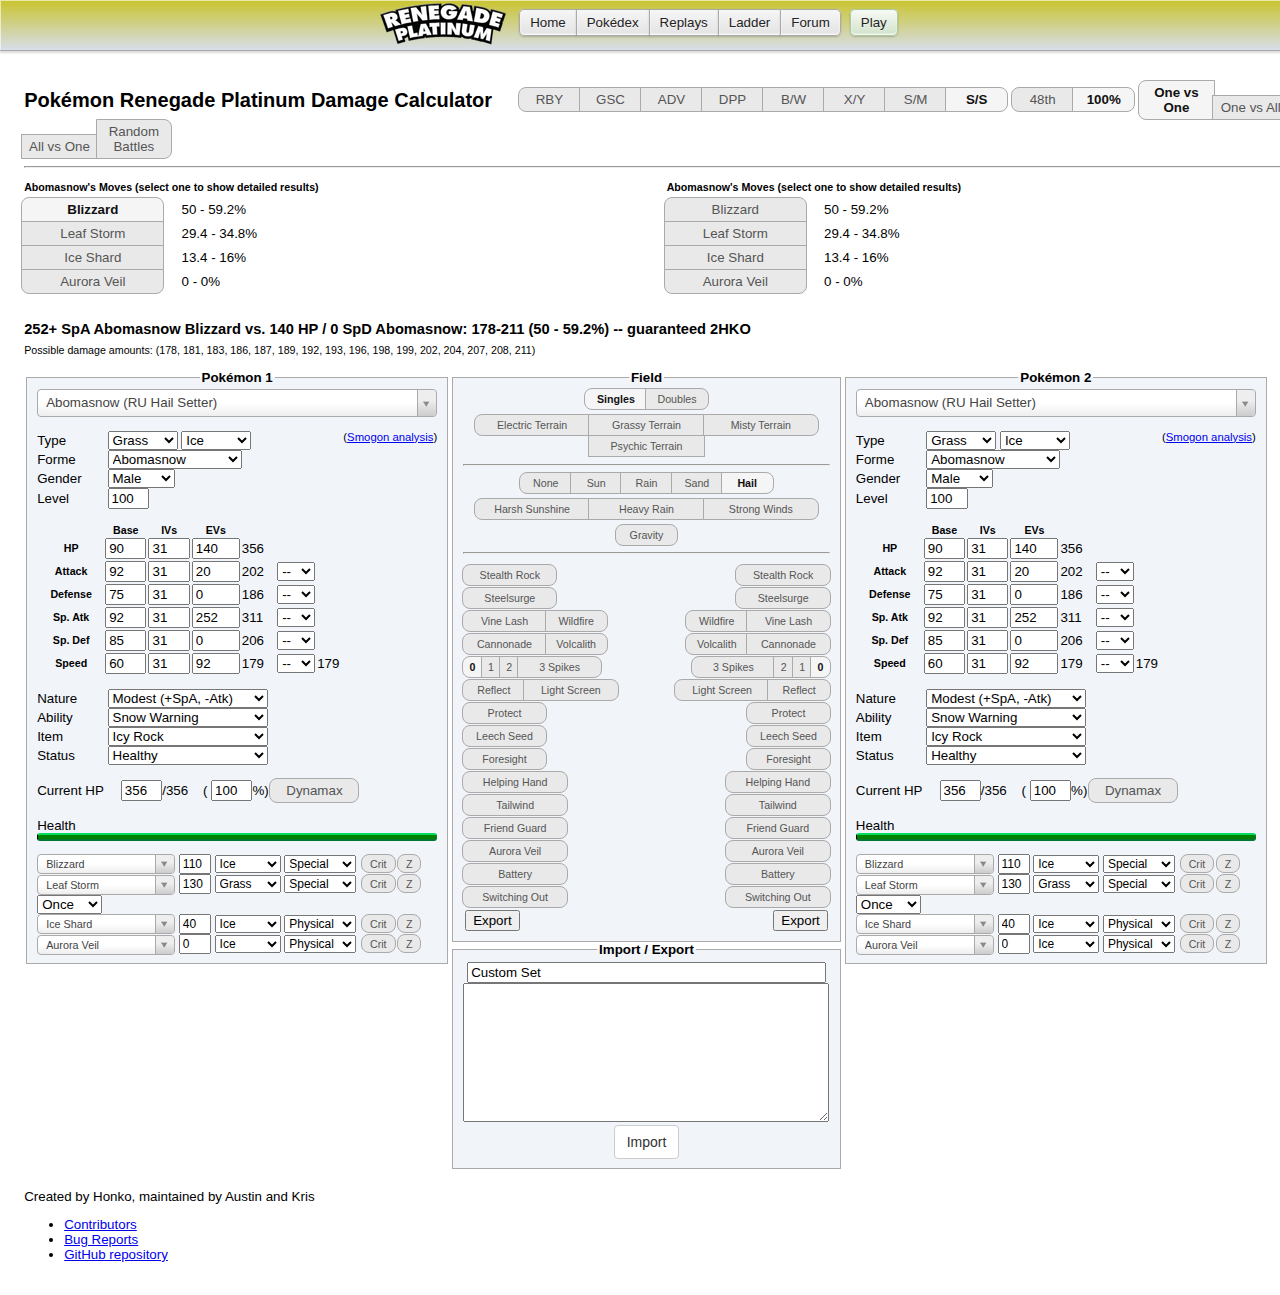
<file: index.template.html>
<!DOCTYPE html>
<html lang="en">

<head>
    <meta charset="UTF-8" />
    <title>Pok&eacute;mon Renegade Platinum Damage Calculator</title>
    <link type="text/css" rel="stylesheet" href="./js/vendor/select2/select2.css" />
    <link type="text/css" rel="stylesheet" href="./css/main.css?" />
    <link type="text/css" rel="stylesheet" href="./css/vendor/bootstrap.css" />
    <!-- Global site tag (gtag.js) - Google Analytics -->
    <script async src="https://www.googletagmanager.com/gtag/js?id=UA-26211653-3"></script>
    <script>
        window.dataLayer = window.dataLayer || [];
        function gtag(){dataLayer.push(arguments);}
        gtag('js', new Date());

        gtag('config', 'UA-26211653-3');

        window.onerror = function(err, uri, line) {
            gtag('event', 'exception', {'description': uri + ':' + line + ': ' + err});
            return false;
        };
    </script>
</head>

<body>

<nav><div class="header"><div class="header-inner">
    <ul class="nav">
        <li><a class="button nav-first" href="//pokemonshowdown.com"><img src="./img/RenPlat-Logo.png" alt="Pok&eacute;mon Showdown! (beta)" /> Home</a></li>
        <li><a class="button" href="//dex.pokemonshowdown.com">Pok&eacute;dex</a></li>
        <li><a class="button" href="//replay.pokemonshowdown.com/">Replays</a></li>
        <li><a class="button" href="//pokemonshowdown.com/ladder/">Ladder</a></li>
        <li><a class="button nav-last" href="//pokemonshowdown.com/forums/">Forum</a></li>
    </ul>
    <ul class="nav nav-play">
        <li><a class="button greenbutton nav-first nav-last" href="//play.pokemonshowdown.com/">Play</a></li>
    </ul>
    <div style="clear:both"></div>
</div></div></nav>
<div class="wrapper">

    <div aria-label="Settings" role="region">
        <span class="title-text">Pok&eacute;mon Renegade Platinum Damage Calculator</span>
        <span class="genSelection" aria-labelledby="selectGenInstruction" role="radiogroup" title="Select the generation.">
            <span class="visually-hidden" id="selectGenInstruction">Select the generation.</span>
            <input class="gen visually-hidden" type="radio" name="gen" value="1" id="gen1" /><label class="btn btn-small btn-left" for="gen1">RBY</label>
            <input class="gen visually-hidden" type="radio" name="gen" value="2" id="gen2" /><label class="btn btn-small btn-mid" for="gen2">GSC</label>
            <input class="gen visually-hidden" type="radio" name="gen" value="3" id="gen3" /><label class="btn btn-small btn-mid" for="gen3">ADV</label>
            <input class="gen visually-hidden" type="radio" name="gen" value="4" id="gen4" /><label class="btn btn-small btn-mid" for="gen4">DPP</label>
            <input class="gen visually-hidden" type="radio" name="gen" value="5" id="gen5" /><label class="btn btn-small btn-mid" for="gen5">B/W</label>
            <input class="gen visually-hidden" type="radio" name="gen" value="6" id="gen6" /><label class="btn btn-small btn-mid" for="gen6">X/Y</label>
            <input class="gen visually-hidden" type="radio" name="gen" value="7" id="gen7" /><label class="btn btn-small btn-mid" for="gen7">S/M</label>
            <input class="gen visually-hidden" type="radio" name="gen" value="8" id="gen8" checked="checked" /><label class="btn btn-small btn-right" for="gen8">S/S</label>
        </span>
        <span class="notationSelection" aria-labelledby="selectNotationInstruction" role="radiogroup" title="Select the output notation.">
            <span class="visually-hidden" id="selectNotationInstruction">Select the output notation.</span>
            <input class="notation visually-hidden" type="radio" name="notation" id="pixels" value="px" /><label class="btn btn-small btn-left" for="pixels">48th</label>
            <input class="notation visually-hidden" type="radio" name="notation" id="percentage" value="%" /><label class="btn btn-small btn-right" for="percentage">100%</label>
        </span>
        <span class="modeSelection" aria-labelledby="selectModeInstruction" role="radiogroup" title="Select the calculator's mode of function.">
            <span class="visually-hidden" id="selectModeInstruction">Select the calculator's mode of function.</span>
            <input class="mode visually-hidden" type="radio" name="mode" id="one-vs-one" checked="checked" /><label class="btn btn-left" for="one-vs-one">One vs One</label>
            <input class="mode visually-hidden" type="radio" name="mode" id="one-vs-all" /><label class="btn btn-mid" for="one-vs-all">One vs All</label>
            <input class="mode visually-hidden" type="radio" name="mode" id="all-vs-one" /><label class="btn btn-mid" for="all-vs-one">All vs One</label>
            <input class="mode visually-hidden" type="radio" name="mode" id="randoms" /><label class="btn btn-right" for="randoms">Random Battles</label>
        </span>
    </div>
    <hr />
    <div aria-label="Move selection" class="move-result-group" role="region" title="Select a move to show detailed results.">
        <div  aria-labelledby="resultHeaderL" class="move-result-subgroup" role="radiogroup">
            <div class="result-move-header"><span id="resultHeaderL">Pok&eacute;mon 1's Moves (select one to show detailed results)</span>
            </div>
            <div>
                <input class="result-move visually-hidden" type="radio" name="resultMove" id="resultMoveL1" checked="checked" aria-describedby="resultDamageL1" />
                <label class="btn btn-xxxwide btn-top" for="resultMoveL1">Loading...</label>
                <span id="resultDamageL1">??? - ???%</span>
            </div>
            <div>
                <input class="result-move visually-hidden" type="radio" name="resultMove" id="resultMoveL2" aria-describedby="resultDamageL2" />
                <label class="btn btn-xxxwide btn-mid" for="resultMoveL2">Loading...</label>
                <span id="resultDamageL2">??? - ???%</span>
            </div>
            <div>
                <input class="result-move visually-hidden" type="radio" name="resultMove" id="resultMoveL3" aria-describedby="resultDamageL3" />
                <label class="btn btn-xxxwide btn-mid" for="resultMoveL3">Loading...</label>
                <span id="resultDamageL3">??? - ???%</span>
            </div>
            <div>
                <input class="result-move visually-hidden" type="radio" name="resultMove" id="resultMoveL4" aria-describedby="resultDamageL4" />
                <label class="btn btn-xxxwide btn-bottom" for="resultMoveL4">Loading...</label>
                <span id="resultDamageL4">??? - ???%</span>
            </div>
        </div>
        <div aria-labelledby="resultHeaderR" class="move-result-subgroup" role="radiogroup">
            <div class="result-move-header"><span id="resultHeaderR">Pok&eacute;mon 2's Moves (select one to show detailed results)</span>
            </div>
            <div>
                <input class="result-move visually-hidden" type="radio" name="resultMove" id="resultMoveR1" aria-describedby="resultDamageR1" />
                <label class="btn btn-xxxwide btn-top" for="resultMoveR1">Loading...</label>
                <span id="resultDamageR1">??? - ???%</span>
            </div>
            <div>
                <input class="result-move visually-hidden" type="radio" name="resultMove" id="resultMoveR2" aria-describedby="resultDamageR2" />
                <label class="btn btn-xxxwide btn-mid" for="resultMoveR2">Loading...</label>
                <span id="resultDamageR2">??? - ???%</span>
            </div>
            <div>
                <input class="result-move visually-hidden" type="radio" name="resultMove" id="resultMoveR3" aria-describedby="resultDamageR3" />
                <label class="btn btn-xxxwide btn-mid" for="resultMoveR3">Loading...</label>
                <span id="resultDamageR3">??? - ???%</span>
            </div>
            <div>
                <input class="result-move visually-hidden" type="radio" name="resultMove" id="resultMoveR4" aria-describedby="resultDamageR4" />
                <label class="btn btn-xxxwide btn-bottom" for="resultMoveR4">Loading...</label>
                <span id="resultDamageR4">??? - ???%</span>
            </div>
        </div>
    </div>
    <div aria-label="Calculation results" class="main-result-group" role="region">
        <div class="big-text"><span id="mainResult">Loading...</span>
        </div>
        <div class="small-text"><span id="damageValues">(If you see this message for more than a few seconds, try enabling JavaScript.)</span>
        </div>
    </div>

    <div aria-label="Pok&eacute;mon 1" class="panel" role="region">
        <fieldset class="poke-info" id="p1">
            <legend align="center">Pok&eacute;mon 1</legend>
            <input type="text" class="set-selector calc-trigger" />
            <span id="importedSetsOptions" style="width:auto; display:none">
                <input type="checkbox" id="importedSets" /> Only show imported sets <br />
                <button id="clearSets">Clear Imported Sets</button>
            </span>
            <div class="info-group top">
                <div>
                    <label>Type</label>
                    <select aria-label="type1" class="type1 terrain-trigger calc-trigger"></select>
                    <select aria-label="type2" class="type2 terrain-trigger calc-trigger"></select>
                    <small class="right">(<a class="analysis" target="_blank" href="">Smogon&nbsp;analysis</a>)</small>
                </div>
                <div class="hide">
                    <label>Forme</label>
                    <select class="forme calc-trigger"></select>
                </div>
                <div class="hide">
                    <label>Gender</label>
                    <select class="gender calc-trigger"><option></option><option selected="selected">Male</option><option>Female</option></select>
                </div>
                <div>
                    <label for="levelL1">Level</label>
                    <input class="level calc-trigger" id="levelL1" value="100" />
                </div>
                <div class="hide">
                    <label for="weightL1">Weight (kg)</label>
                    <input class="weight calc-trigger" id="weightL1" value="10.0" />
                </div>
            </div>
            <div class="info-group">
                <table>
                    <thead>
                        <tr>
                            <th></th>
                            <th scope="col">Base</th>
                            <th class="gen-specific g3 g4 g5 g6 g7 g8" scope="col">IVs</th>
                            <th class="gen-specific g3 g4 g5 g6 g7 g8" scope="col">EVs</th>
                            <th class="gen-specific g1 g2 hide" scope="col">DVs</th>
                            <th></th>
                            <th></th>
                        </tr>
                    </thead>
                    <tbody>
                        <tr class="hp">
                            <th scope="row">
                                <label>HP</label>
                            </th>
                            <td>
                                <input class="base calc-trigger" value="100" />
                            </td>
                            <td class="gen-specific g3 g4 g5 g6 g7 g8">
                                <input class="ivs calc-trigger" value="31" />
                            </td>
                            <td class="gen-specific g3 g4 g5 g6 g7 g8">
                                <input class="evs calc-trigger" type="number" min="0" max="252" step="4" value="0" />
                            </td>
                            <td class="gen-specific g1 g2 hide">
                                <input class="dvs calc-trigger" value="15" disabled="disabled" />
                            </td>
                            <td><span class="total">341</span>
                            </td>
                            <td></td>
                        </tr>
                        <tr class="at">
                            <th scope="row">
                                <label>Attack</label>
                            </th>
                            <td>
                                <input class="base calc-trigger" value="100" />
                            </td>
                            <td class="gen-specific g3 g4 g5 g6 g7 g8">
                                <input class="ivs calc-trigger" value="31" />
                            </td>
                            <td class="gen-specific g3 g4 g5 g6 g7 g8">
                                <input class="evs calc-trigger" type="number" min="0" max="252" step="4" value="0" />
                            </td>
                            <td class="gen-specific g1 g2 hide">
                                <input class="dvs calc-trigger" value="15" />
                            </td>
                            <td><span class="total">236</span>
                            </td>
                            <td>
                                <select class="boost calc-trigger">
                                    <option value="6">+6</option>
                                    <option value="5">+5</option>
                                    <option value="4">+4</option>
                                    <option value="3">+3</option>
                                    <option value="2">+2</option>
                                    <option value="1">+1</option>
                                    <option value="0" selected="selected">--</option>
                                    <option value="-1">-1</option>
                                    <option value="-2">-2</option>
                                    <option value="-3">-3</option>
                                    <option value="-4">-4</option>
                                    <option value="-5">-5</option>
                                    <option value="-6">-6</option>
                                </select>
                            </td>
                        </tr>
                        <tr class="df">
                            <th scope="row">
                                <label>Defense</label>
                            </th>
                            <td>
                                <input class="base calc-trigger" value="100" />
                            </td>
                            <td class="gen-specific g3 g4 g5 g6 g7 g8">
                                <input class="ivs calc-trigger" value="31" />
                            </td>
                            <td class="gen-specific g3 g4 g5 g6 g7 g8">
                                <input class="evs calc-trigger" type="number" min="0" max="252" step="4" value="0" />
                            </td>
                            <td class="gen-specific g1 g2 hide">
                                <input class="dvs calc-trigger" value="15" />
                            </td>
                            <td><span class="total">236</span>
                            </td>
                            <td>
                                <select class="boost calc-trigger">
                                    <option value="6">+6</option>
                                    <option value="5">+5</option>
                                    <option value="4">+4</option>
                                    <option value="3">+3</option>
                                    <option value="2">+2</option>
                                    <option value="1">+1</option>
                                    <option value="0" selected="selected">--</option>
                                    <option value="-1">-1</option>
                                    <option value="-2">-2</option>
                                    <option value="-3">-3</option>
                                    <option value="-4">-4</option>
                                    <option value="-5">-5</option>
                                    <option value="-6">-6</option>
                                </select>
                            </td>
                        </tr>
                        <tr class="sa gen-specific g2 g3 g4 g5 g6 g7 g8">
                            <th scope="row">
                                <label>Sp. Atk</label>
                            </th>
                            <td>
                                <input class="base calc-trigger" value="100" />
                            </td>
                            <td class="gen-specific g3 g4 g5 g6 g7 g8">
                                <input class="ivs calc-trigger" value="31" />
                            </td>
                            <td class="gen-specific g3 g4 g5 g6 g7 g8">
                                <input class="evs calc-trigger" type="number" min="0" max="252" step="4" value="0" />
                            </td>
                            <td class="gen-specific g1 g2 hide">
                                <input class="dvs calc-trigger" value="15" />
                            </td>
                            <td><span class="total">236</span>
                            </td>
                            <td>
                                <select class="boost calc-trigger">
                                    <option value="6">+6</option>
                                    <option value="5">+5</option>
                                    <option value="4">+4</option>
                                    <option value="3">+3</option>
                                    <option value="2">+2</option>
                                    <option value="1">+1</option>
                                    <option value="0" selected="selected">--</option>
                                    <option value="-1">-1</option>
                                    <option value="-2">-2</option>
                                    <option value="-3">-3</option>
                                    <option value="-4">-4</option>
                                    <option value="-5">-5</option>
                                    <option value="-6">-6</option>
                                </select>
                            </td>
                        </tr>
                        <tr class="sd gen-specific g2 g3 g4 g5 g6 g7 g8">
                            <th scope="row">
                                <label>Sp. Def</label>
                            </th>
                            <td>
                                <input class="base calc-trigger" value="100" />
                            </td>
                            <td class="gen-specific g3 g4 g5 g6 g7 g8">
                                <input class="ivs calc-trigger" value="31" />
                            </td>
                            <td class="gen-specific g3 g4 g5 g6 g7 g8">
                                <input class="evs calc-trigger" type="number" min="0" max="252" step="4" value="0" />
                            </td>
                            <td class="gen-specific g1 g2 hide">
                                <input class="dvs calc-trigger" value="15" disabled="disabled" />
                            </td>
                            <td><span class="total">236</span>
                            </td>
                            <td>
                                <select class="boost calc-trigger">
                                    <option value="6">+6</option>
                                    <option value="5">+5</option>
                                    <option value="4">+4</option>
                                    <option value="3">+3</option>
                                    <option value="2">+2</option>
                                    <option value="1">+1</option>
                                    <option value="0" selected="selected">--</option>
                                    <option value="-1">-1</option>
                                    <option value="-2">-2</option>
                                    <option value="-3">-3</option>
                                    <option value="-4">-4</option>
                                    <option value="-5">-5</option>
                                    <option value="-6">-6</option>
                                </select>
                            </td>
                        </tr>
                        <tr class="sl gen-specific g1 hide">
                            <th scope="row">
                                <label>Special</label>
                            </th>
                            <td>
                                <input class="base calc-trigger" value="100" />
                            </td>
                            <td>
                                <input class="dvs calc-trigger" value="15" />
                            </td>
                            <td><span class="total">236</span>
                            </td>
                            <td>
                                <select class="boost calc-trigger">
                                    <option value="6">+6</option>
                                    <option value="5">+5</option>
                                    <option value="4">+4</option>
                                    <option value="3">+3</option>
                                    <option value="2">+2</option>
                                    <option value="1">+1</option>
                                    <option value="0" selected="selected">--</option>
                                    <option value="-1">-1</option>
                                    <option value="-2">-2</option>
                                    <option value="-3">-3</option>
                                    <option value="-4">-4</option>
                                    <option value="-5">-5</option>
                                    <option value="-6">-6</option>
                                </select>
                            </td>
                        </tr>
                        <tr class="sp">
                            <th scope="row">
                                <label>Speed</label>
                            </th>
                            <td>
                                <input class="base calc-trigger" value="100" />
                            </td>
                            <td class="gen-specific g3 g4 g5 g6 g7 g8">
                                <input class="ivs calc-trigger" value="31" />
                            </td>
                            <td class="gen-specific g3 g4 g5 g6 g7 g8">
                                <input class="evs calc-trigger" type="number" min="0" max="252" step="4" value="0" />
                            </td>
                            <td class="gen-specific g1 g2 hide">
                                <input class="dvs calc-trigger" value="15" />
                            </td>
                            <td><span class="total">236</span>
                            </td>
                            <td>
                                <select class="boost calc-trigger">
                                    <option value="6">+6</option>
                                    <option value="5">+5</option>
                                    <option value="4">+4</option>
                                    <option value="3">+3</option>
                                    <option value="2">+2</option>
                                    <option value="1">+1</option>
                                    <option value="0" selected="selected">--</option>
                                    <option value="-1">-1</option>
                                    <option value="-2">-2</option>
                                    <option value="-3">-3</option>
                                    <option value="-4">-4</option>
                                    <option value="-5">-5</option>
                                    <option value="-6">-6</option>
                                </select>
                            </td>
                            <td><span class="totalMod">---</span>
                            </td>
                        </tr>
                    </tbody>
                </table>
            </div>
            <div class="info-group info-selectors">
                <div class="gen-specific g3 g4 g5 g6 g7 g8">
                    <label for="natureL1">Nature</label>
                    <select class="nature calc-trigger" id="natureL1">
                        <option value="Adamant">Adamant (+Atk, -SpA)</option>
                        <option value="Bashful">Bashful</option>
                        <option value="Bold">Bold (+Def, -Atk)</option>
                        <option value="Brave">Brave (+Atk, -Spe)</option>
                        <option value="Calm">Calm (+SpD, -Atk)</option>
                        <option value="Careful">Careful (+SpD, -SpA)</option>
                        <option value="Docile">Docile</option>
                        <option value="Gentle">Gentle (+SpD, -Def)</option>
                        <option value="Hardy" selected="selected">Hardy</option>
                        <option value="Hasty">Hasty (+Spe, -Def)</option>
                        <option value="Impish">Impish (+Def, -SpA)</option>
                        <option value="Jolly">Jolly (+Spe, -SpA)</option>
                        <option value="Lax">Lax (+Def, -SpD)</option>
                        <option value="Lonely">Lonely (+Atk, -Def)</option>
                        <option value="Mild">Mild (+SpA, -Def)</option>
                        <option value="Modest">Modest (+SpA, -Atk)</option>
                        <option value="Naive">Naive (+Spe, -SpD)</option>
                        <option value="Naughty">Naughty (+Atk, -SpD)</option>
                        <option value="Quiet">Quiet (+SpA, -Spe)</option>
                        <option value="Quirky">Quirky</option>
                        <option value="Rash">Rash (+SpA, -SpD)</option>
                        <option value="Relaxed">Relaxed (+Def, -Spe)</option>
                        <option value="Sassy">Sassy (+SpD, -Spe)</option>
                        <option value="Serious">Serious</option>
                        <option value="Timid">Timid (+Spe, -Atk)</option>
                    </select>
                </div>
                <div class="gen-specific g3 g4 g5 g6 g7 g8">
                    <label for="abilityL1">Ability</label>
                    <select class="ability terrain-trigger calc-trigger" id="abilityL1"></select>
                    <input hidden type="checkbox" title= "Is this ability active?" class="abilityToggle calc-trigger">
                </div>
                <div class="gen-specific g2 g3 g4 g5 g6 g7 g8">
                    <label for="itemL1">Item</label>
                    <select class="item terrain-trigger calc-trigger" id="itemL1"></select>
                </div>
                <div>
                    <label for="statusL1">Status</label>
                    <select class="status calc-trigger" id="statusL1">
                        <option value="Healthy">Healthy</option>
                        <option value="Poisoned">Poisoned</option>
                        <option value="Badly Poisoned">Badly Poisoned</option>
                        <option value="Burned">Burned</option>
                        <option value="Paralyzed">Paralyzed</option>
                        <option value="Asleep">Asleep</option>
                        <option value="Frozen">Frozen</option>
                    </select>
                    <select aria-label="Toxic counter" class="toxic-counter calc-trigger hide">
                        <option value="1">1/16</option>
                        <option value="2">2/16</option>
                        <option value="3">3/16</option>
                        <option value="4">4/16</option>
                        <option value="5">5/16</option>
                        <option value="6">6/16</option>
                        <option value="7">7/16</option>
                        <option value="8">8/16</option>
                        <option value="9">9/16</option>
                        <option value="10">10/16</option>
                        <option value="11">11/16</option>
                        <option value="12">12/16</option>
                        <option value="13">13/16</option>
                        <option value="14">14/16</option>
                        <option value="15">15/16</option>
                    </select>
                </div>
            </div>
            <div class="info-group">
                <label for="currentHpL1">Current HP</label>
                <input class="current-hp calc-trigger" id="currentHpL1" value="341" />/<span class="max-hp">341</span> (
                <input class="percent-hp calc-trigger" value="100" />%)
					 <input class="visually-hidden max calc-trigger btn-input" type="checkbox" id="maxL" />
					 <label class="btn btn-xwide gen-specific g8" for="maxL"
					 title="Use the corresponding Max Move?">Dynamax</label>
					 <br />
                <br />
                Health <div class="hpbar"></div>
            </div>
            <div hidden id="criticalHitInstruction">Force this attack to be a critical hit?</div>
            <div hidden id="zMoveInstruction">Make this attack a Z-move?</div>
            <div class="move1">
                <select class="move-selector calc-trigger small-select"></select>
                <input class="move-bp calc-trigger" value="50" />
                <select class="move-type calc-trigger"></select>
                <select class="move-cat calc-trigger gen-specific g4 g5 g6 g7 g8">
                    <option value="Physical">Physical</option>
                    <option value="Special">Special</option>
                </select>
                <input aria-describedby="criticalHitInstruction" class="move-crit calc-trigger visually-hidden" type="checkbox" id="critL1" />
                <label class="btn crit-btn" for="critL1" title="Force this attack to be a critical hit?">Crit</label>
                <input aria-describedby="zMoveInstruction" class="move-z calc-trigger visually-hidden" type="checkbox" id="zL1"/>
                <label class="btn z-btn gen-specific g7 g8" for="zL1" title="Make this attack a Z-move?">Z</label>
                <select class="move-hits calc-trigger hide">
                    <option value="2">2 hits</option>
                    <option value="3">3 hits</option>
                    <option value="4">4 hits</option>
                    <option value="5">5 hits</option>
                </select>
                <select class="stat-drops calc-trigger hide" title="How many times was this move used in a row?">>
                    <option value="1">Once</option>
                    <option value="2">Twice</option>
                    <option value="3">3 times</option>
                    <option value="4">4 times</option>
                    <option value="5">5 times</option>
                </select>
                <select class="metronome calc-trigger hide" title="How many times was this move successfully and consecutively used while holding Metronome before this turn?">
                    <option value="0">Never</option>
                    <option value="1">Once</option>
                    <option value="2">Twice</option>
                    <option value="3">3 times</option>
                    <option value="4">4 times</option>
                    <option value="5">5 times</option>
                </select>
            </div>
            <div class="move2">
                <select class="move-selector calc-trigger small-select"></select>
                <input class="move-bp calc-trigger" value="0" />
                <select class="move-type calc-trigger"></select>
                <select class="move-cat calc-trigger gen-specific g4 g5 g6 g7 g8">
                    <option value="Physical">Physical</option>
                    <option value="Special">Special</option>
                </select>
                <input aria-describedby="criticalHitInstruction" class="move-crit calc-trigger visually-hidden" type="checkbox" id="critL2" />
                <label class="btn crit-btn" for="critL2" title="Force this attack to be a critical hit?">Crit</label>
                <input aria-describedby="zMoveInstruction" class="move-z calc-trigger visually-hidden" type="checkbox" id="zL2"/>
                <label class="btn z-btn gen-specific g7 g8" for="zL2" title="Make this attack a Z-move?">Z</label>
                <select class="move-hits calc-trigger hide">
                    <option value="2">2 hits</option>
                    <option value="3">3 hits</option>
                    <option value="4">4 hits</option>
                    <option value="5">5 hits</option>
                </select>
                <select class="stat-drops calc-trigger hide" title="How many times was this move used in a row?">>
                    <option value="1">Once</option>
                    <option value="2">Twice</option>
                    <option value="3">3 times</option>
                    <option value="4">4 times</option>
                    <option value="5">5 times</option>
                </select>
                <select class="metronome calc-trigger hide" title="How many times was this move successfully and consecutively used while holding Metronome before this turn?">
                    <option value="0">Never</option>
                    <option value="1">Once</option>
                    <option value="2">Twice</option>
                    <option value="3">3 times</option>
                    <option value="4">4 times</option>
                    <option value="5">5 times</option>
                </select>
            </div>
            <div class="move3">
                <select class="move-selector calc-trigger small-select"></select>
                <input class="move-bp calc-trigger" value="0" />
                <select class="move-type calc-trigger"></select>
                <select class="move-cat calc-trigger gen-specific g4 g5 g6 g7 g8">
                    <option value="Physical">Physical</option>
                    <option value="Special">Special</option>
                </select>
                <input aria-describedby="criticalHitInstruction" class="move-crit calc-trigger visually-hidden" type="checkbox" id="critL3" />
                <label class="btn crit-btn" for="critL3" title="Force this attack to be a critical hit?">Crit</label>
                <input aria-describedby="zMoveInstruction" class="move-z calc-trigger visually-hidden" type="checkbox" id="zL3"/>
                <label class="btn z-btn gen-specific g7 g8" for="zL3" title="Make this attack a Z-move?">Z</label>
                <select class="move-hits calc-trigger hide">
                    <option value="2">2 hits</option>
                    <option value="3">3 hits</option>
                    <option value="4">4 hits</option>
                    <option value="5">5 hits</option>
                </select>
                <select class="stat-drops calc-trigger hide" title="How many times was this move used in a row?">>
                    <option value="1">Once</option>
                    <option value="2">Twice</option>
                    <option value="3">3 times</option>
                    <option value="4">4 times</option>
                    <option value="5">5 times</option>
                </select>
                <select class="metronome calc-trigger hide" title="How many times was this move successfully and consecutively used while holding Metronome before this turn?">
                    <option value="0">Never</option>
                    <option value="1">Once</option>
                    <option value="2">Twice</option>
                    <option value="3">3 times</option>
                    <option value="4">4 times</option>
                    <option value="5">5 times</option>
                </select>
            </div>
            <div class="move4">
                <select class="move-selector calc-trigger small-select"></select>
                <input class="move-bp calc-trigger" value="0" />
                <select class="move-type calc-trigger"></select>
                <select class="move-cat calc-trigger gen-specific g4 g5 g6 g7 g8">
                    <option value="Physical">Physical</option>
                    <option value="Special">Special</option>
                </select>
                <input aria-describedby="criticalHitInstruction" class="move-crit calc-trigger visually-hidden" type="checkbox" id="critL4" />
                <label class="btn crit-btn" for="critL4" title="Force this attack to be a critical hit?">Crit</label>
                <input aria-describedby="zMoveInstruction" class="move-z calc-trigger visually-hidden" type="checkbox" id="zL4"/>
                <label class="btn z-btn gen-specific g7 g8" for="zL4" title="Make this attack a Z-move?">Z</label>
                <select class="move-hits calc-trigger hide">
                    <option value="2">2 hits</option>
                    <option value="3">3 hits</option>
                    <option value="4">4 hits</option>
                    <option value="5">5 hits</option>
                </select>
                <select class="stat-drops calc-trigger hide" title="How many times was this move used in a row?">>
                    <option value="1">Once</option>
                    <option value="2">Twice</option>
                    <option value="3">3 times</option>
                    <option value="4">4 times</option>
                    <option value="5">5 times</option>
                </select>
                <select class="metronome calc-trigger hide" title="How many times was this move successfully and consecutively used while holding Metronome before this turn?">
                    <option value="0">Never</option>
                    <option value="1">Once</option>
                    <option value="2">Twice</option>
                    <option value="3">3 times</option>
                    <option value="4">4 times</option>
                    <option value="5">5 times</option>
                </select>
            </div>
        </fieldset>
    </div>

    <div class="panel">
        <div aria-label="Field information" role="region">
            <fieldset class="field-info">
                <legend align="center">Field</legend>
                <div aria-labelledby="selectBattleFormatInstruction" class="gen-specific g3 g4 g5 g6 g7 g8" role="radiogroup" style="width: 10.6em; margin: 0 auto 5px;" title="Select the battle format.">
                    <span class="visually-hidden" id="selectBattleFormatInstruction">Select the battle format.</span>
                    <input class="visually-hidden calc-trigger" type="radio" name="format" value="Singles" id="singles-format" checked="checked" />
                    <label class="btn btn-left" for="singles-format">Singles</label>
                    <input class="visually-hidden calc-trigger" type="radio" name="format" value="Doubles" id="doubles-format" />
                    <label class="btn btn-right" for="doubles-format">Doubles</label>
                </div>
                <div aria-labelledby="selectTerrainInstruction" class="gen-specific g6 g7 g8" role="group" title="Select the current terrain.">
                    <span class="visually-hidden" id="selectTerrainInstruction">Select the current terrain.</span>
                    <input class="visually-hidden terrain-trigger calc-trigger" type="checkbox" name="terrain" value="Electric" id="electric" /><label class="btn btn-xxxwide btn-left" for="electric">Electric Terrain</label>
                    <input class="visually-hidden terrain-trigger calc-trigger" type="checkbox" name="terrain" value="Grassy" id="grassy" /><label class="btn btn-xxxwide btn-mid" for="grassy">Grassy Terrain</label>
                    <input class="visually-hidden terrain-trigger calc-trigger" type="checkbox" name="terrain" value="Misty" id="misty" /><label class="btn btn-xxxwide btn-right" for="misty">Misty Terrain</label>
                    <input class="visually-hidden terrain-trigger calc-trigger" type="checkbox" name="terrain" value="Psychic" id="psychic" /><label class="btn btn-xxxwide btn-mid" for="psychic">Psychic Terrain</label>
                </div>
                <hr class="gen-specific g6 g7 g8" />
                <div aria-labelledby="selectWeatherInstruction" role="radiogroup">
                    <span class="visually-hidden" id="selectWeatherInstruction">Select the current weather condition.</span>
                    <div  class="gen-specific g3 g4 g5 g6 g7 g8" style="width: 22.2em; margin: 5px auto;" title="Select the current weather condition.">
                        <input class="visually-hidden calc-trigger" type="radio" name="weather" value="" id="clear" checked="checked" />
                        <label class="btn btn-small btn-left" for="clear">None</label>
                        <input class="visually-hidden calc-trigger" type="radio" name="weather" value="Sun" id="sun" />
                        <label class="btn btn-small btn-mid" for="sun">Sun</label>
                        <input class="visually-hidden calc-trigger" type="radio" name="weather" value="Rain" id="rain" />
                        <label class="btn btn-small btn-mid" for="rain">Rain</label>
                        <input class="visually-hidden calc-trigger" type="radio" name="weather" value="Sand" id="sand" />
                        <label class="btn btn-small btn-mid" for="sand">Sand</label>
                        <input class="visually-hidden calc-trigger" type="radio" name="weather" value="Hail" id="hail" />
                        <label class="btn btn-small btn-right" for="hail">Hail</label>
                    </div>
                    <div class="gen-specific g6 g7 g8" title="Select the current weather condition.">
                        <input class="visually-hidden calc-trigger" type="radio" name="weather" value="Harsh Sunshine" id="harsh-sunshine" />
                        <label class="btn btn-xxxwide btn-left" for="harsh-sunshine">Harsh Sunshine</label>
                        <input class="visually-hidden calc-trigger" type="radio" name="weather" value="Heavy Rain" id="heavy-rain" />
                        <label class="btn btn-xxxwide btn-mid" for="heavy-rain">Heavy Rain</label>
                        <input class="visually-hidden calc-trigger" type="radio" name="weather" value="Strong Winds" id="strong-winds" />
                        <label class="btn btn-xxxwide btn-right" for="strong-winds">Strong Winds</label>
                    </div>
                  </div>
                <div aria-labelledby="selectGscWeatherInstruction" class="gen-specific g2 hide" role="radiogroup" style="width: 17.8em; margin: 0 auto 5px;" title="Select the current weather condition.">
                    <span class="visually-hidden" id="selectGscWeatherInstruction">Select the current weather condition.</span>
                    <input class="visually-hidden calc-trigger" type="radio" name="gscWeather" value="" id="gscClear" checked="checked" />
                    <label class="btn btn-small btn-left" for="gscClear">None</label>
                    <input class="visually-hidden calc-trigger" type="radio" name="gscWeather" value="Sun" id="gscSun" />
                    <label class="btn btn-small btn-mid" for="gscSun">Sun</label>
                    <input class="visually-hidden calc-trigger" type="radio" name="gscWeather" value="Rain" id="gscRain" />
                    <label class="btn btn-small btn-mid" for="gscRain">Rain</label>
                    <input class="visually-hidden calc-trigger" type="radio" name="gscWeather" value="Sand" id="gscSand" />
                    <label class="btn btn-small btn-right" for="gscSand">Sand</label>
                </div>
                <div class="gen-specific g4 g5 g6 g7 g8" style="width: 5.3em; margin: 5px auto;" title="Is gravity in effect?">
                    <span hidden id="gravityInstruction">Is gravity in effect?</span>
                    <input aria-describedby="gravityInstruction" class="visually-hidden calc-trigger" type="checkbox" id="gravity" />
                    <label class="btn" for="gravity">Gravity</label>
                </div>
                <hr class="gen-specific g2 g3 g4 g5 g6 g7 g8" />
                <table class="field">
                    <thead>
                        <tr>
                            <th scope="col"><div class="visually-hidden">Pok&eacute;mon 1's side</div></th>
                            <th scope="col"><div class="visually-hidden">Pok&eacute;mon 2's side</div></th>
                        </tr>
                    </thead>
                    <tbody>
                        <tr class="gen-specific g4 g5 g6 g7 g8">
                            <div hidden id="selectStealthRockInstruction">Is Stealth Rock affecting this side of the field?</div>
                            <td><div class="left" title="Is Stealth Rock affecting this side of the field?">
                                <input aria-describedby="selectStealthRockInstruction" class="visually-hidden calc-trigger" type="checkbox" id="srL" />
                                <label class="btn btn-xwide" for="srL">Stealth Rock</label>
                            </div></td>
                            <td><div class="right" title="Is Stealth Rock affecting this side of the field?">
                                <input aria-describedby="selectStealthRockInstruction" class="visually-hidden calc-trigger" type="checkbox" id="srR" />
                                <label class="btn btn-xwide" for="srR">Stealth Rock</label>
                            </div></td>
                        </tr>
                        <tr class="gen-specific g8">
                            <div hidden id="selectSteelsurgeInstruction">Is Steelsurge affecting this side of the field?</div>
                            <td><div class="left" title="Is Steelsurge affecting this side of the field?">
                                <input aria-describedby="selectSteelsurgeInstruction" class="visually-hidden calc-trigger" type="checkbox" id="steelsurgeL" />
                                <label class="btn btn-xwide" for="steelsurgeL">Steelsurge</label>
                            </div></td>
                            <td><div class="right" title="Is Steelsurge affecting this side of the field?">
                                <input aria-describedby="selectSteelsurgeInstruction" class="visually-hidden calc-trigger" type="checkbox" id="steelsurgeR" />
                                <label class="btn btn-xwide" for="steelsurgeR">Steelsurge</label>
                            </div></td>
                        </tr>
                        <tr class="gen-specific g8">
                            <div hidden id="selectVinefireInstruction">Is Vine Lash and/or Wildfire affecting this side of the field?</div>
                            <td><div class="left" title="Is Vine Lash/Wildfire affecting this side of the field?">
                                <input aria-describedby="selectVinefireInstruction" class="visually-hidden calc-trigger" type="checkbox" id="vinelashL" />
                                <label class="btn btn-wide btn-left" for="vinelashL">Vine Lash</label>
                                <input aria-describedby="selectVinefireInstruction" class="visually-hidden calc-trigger" type="checkbox" id="wildfireL" />
                                <label class="btn btn-right" for="wildfireL">Wildfire</label>
                            </div></td>
                            <td><div class="right" title="Is Vine Lash/Wildfire affecting this side of the field?">
                                <input aria-describedby="selectVinefireInstruction" class="visually-hidden calc-trigger" type="checkbox" id="wildfireR" />
                                <label class="btn btn-left" for="wildfireR">Wildfire</label>
                                <input aria-describedby="selectVinefireInstruction" class="visually-hidden calc-trigger" type="checkbox" id="vinelashR" />
                                <label class="btn btn-wide btn-right" for="vinelashR">Vine Lash</label>
                            </div></td>
                        </tr>
                        <tr class="gen-specific g8">
                            <div hidden id="selectCannonlithInstruction">Is Cannonade and/or Volcalith affecting this side of the field?</div>
                            <td><div class="left" title="Is Cannonade/Volcalith affecting this side of the field?">
                                <input aria-describedby="selectCannonlithInstruction" class="visually-hidden calc-trigger" type="checkbox" id="cannonadeL" />
                                <label class="btn btn-wide btn-left" for="cannonadeL">Cannonade</label>
                                <input aria-describedby="selectCannonlithInstruction" class="visually-hidden calc-trigger" type="checkbox" id="volcalithL" />
                                <label class="btn btn-right" for="volcalithL">Volcalith</label>
                            </div></td>
                            <td><div class="right" title="Is Cannonade/Volcalith affecting this side of the field?">
                                <input aria-describedby="selectCannonlithInstruction" class="visually-hidden calc-trigger" type="checkbox" id="volcalithR" />
                                <label class="btn btn-left" for="volcalithR">Volcalith</label>
                                <input aria-describedby="selectCannonlithInstruction" class="visually-hidden calc-trigger" type="checkbox" id="cannonadeR" />
                                <label class="btn btn-wide btn-right" for="cannonadeR">Cannonade</label>
                            </div></td>
                        </tr>
                        <tr class="gen-specific g3 g4 g5 g6 g7 g8">
                            <div hidden id="selectSpikeInstruction">Are there Spikes on this side of the field?</div>
                            <td><div aria-labelledby="selectSpikeInstruction" class="left" role="radiogroup" title="Are there Spikes on this side of the field?">
                                <input class="visually-hidden calc-trigger" type="radio" name="spikesL" value="0" id="spikesL0" checked="checked" />
                                <label class="btn btn-xsmall btn-left" for="spikesL0">0</label>
                                <input class="visually-hidden calc-trigger" type="radio" name="spikesL" value="1" id="spikesL1" />
                                <label class="btn btn-xsmall btn-mid" for="spikesL1">1</label>
                                <input class="visually-hidden calc-trigger" type="radio" name="spikesL" value="2" id="spikesL2" />
                                <label class="btn btn-xsmall btn-mid" for="spikesL2">2</label>
                                <input class="visually-hidden calc-trigger" type="radio" name="spikesL" value="3" id="spikesL3" />
                                <label class="btn btn-wide btn-right" for="spikesL3">3 Spikes</label>
                            </div></td>
                            <td><div aria-labelledby="selectSpikeInstruction" class="right" role="radiogroup" title="Are there Spikes on this side of the field?">
                                <input class="visually-hidden calc-trigger" type="radio" name="spikesR" value="3" id="spikesR3" />
                                <label class="btn btn-wide btn-left" for="spikesR3">3 Spikes</label>
                                <input class="visually-hidden calc-trigger" type="radio" name="spikesR" value="2" id="spikesR2" />
                                <label class="btn btn-xsmall btn-mid" for="spikesR2">2</label>
                                <input class="visually-hidden calc-trigger" type="radio" name="spikesR" value="1" id="spikesR1" />
                                <label class="btn btn-xsmall btn-mid" for="spikesR1">1</label>
                                <input class="visually-hidden calc-trigger" type="radio" name="spikesR" value="0" id="spikesR0" checked="checked" />
                                <label class="btn btn-xsmall btn-right" for="spikesR0">0</label>
                            </div></td>
                        </tr>
                        <tr class="gen-specific g2">
                            <td><div class="left" title="Are there Spikes on this side of the field?">
                                <input aria-describedby="selectSpikeInstruction" class="visually-hidden calc-trigger" type="checkbox" id="gscSpikesL" />
                                <label class="btn" for="gscSpikesL">Spikes</label>
                            </div></td>
                            <td><div class="right" title="Are there Spikes on this side of the field?">
                                <input aria-describedby="selectSpikeInstruction" class="visually-hidden calc-trigger" type="checkbox" id="gscSpikesR" />
                                <label class="btn" for="gscSpikesR">Spikes</label>
                            </div></td>
                        </tr>
                        <tr>
                            <td><div class="left" title="Is this Pok&eacute;mon protected by Reflect and/or Light Screen?">
                                <div hidden id="selectScreenInstruction">Is this Pok&eacute;mon protected by Reflect and/or Light Screen?</div>
                                <input aria-describedby="selectScreenInstruction" class="visually-hidden calc-trigger" type="checkbox" id="reflectL" />
                                <label class="btn btn-left" for="reflectL">Reflect</label>
                                <input aria-describedby="selectScreenInstruction" class="visually-hidden calc-trigger" type="checkbox" id="lightScreenL" />
                                <label class="btn btn-xwide btn-right" for="lightScreenL">Light Screen</label>
                            </div></td>
                            <td><div class="right" title="Is this Pok&eacute;mon protected by Reflect and/or Light Screen?">
                                <input aria-describedby="selectScreenInstruction" class="visually-hidden calc-trigger" type="checkbox" id="lightScreenR" />
                                <label class="btn btn-xwide btn-left" for="lightScreenR">Light Screen</label>
                                <input aria-describedby="selectScreenInstruction" class="visually-hidden calc-trigger" type="checkbox" id="reflectR" />
                                <label class="btn btn-right" for="reflectR">Reflect</label>
                            </div></td>
                        </tr>
                        <tr class="gen-specific g2 g3 g4 g5 g6 g7 g8">
                            <td><div class="left" title="Is this Pok&eacute;mon protected?">
                                <div hidden id="selectProtectInstruction">Is this Pok&eacute;mon protected?</div>
                                <input aria-describedby="selectProtectInstruction" class="visually-hidden calc-trigger" type="checkbox" id="protectL" />
                                <label class="btn btn-wide" for="protectL">Protect</label>
                            </div></td>
                            <td><div class="right" title="Is this Pok&eacute;mon protected?">
                                <input aria-describedby="selectProtectInstruction" class="visually-hidden calc-trigger" type="checkbox" id="protectR" />
                                <label class="btn btn-wide" for="protectR">Protect</label>
                            </div></td>
                        </tr>
                        <tr>
                            <td><div class="left" title="Has this Pok&eacute;mon been affected by Leech Seed?">
                                <div hidden id="selectLeechSeedInstruction">Has this Pok&eacute;mon been affected by Leech Seed?</div>
                                <input aria-describedby="selectLeechSeedInstruction" class="visually-hidden calc-trigger" type="checkbox" id="leechSeedL" />
                                <label class="btn btn-wide" for="leechSeedL">Leech Seed</label>
                            </div></td>
                            <td><div class="right" title="Has this Pok&eacute;mon been affected by Leech Seed?">
                                <input aria-describedby="selectLeechSeedInstruction" class="visually-hidden calc-trigger" type="checkbox" id="leechSeedR" />
                                <label class="btn btn-wide" for="leechSeedR">Leech Seed</label>
                            </div></td>
                        </tr>
                        <tr class="gen-specific g2 g3 g4 g5 g6 g7 g8">
                            <td><div class="left" title="Has this Pok&eacute;mon been revealed with Foresight or Odor Sleuth?">
                                <div hidden id="selectRevealInstruction">Has this Pok&eacute;mon been revealed with Foresight or Odor Sleuth?</div>
                                <input aria-describedby="selectRevealInstruction" class="visually-hidden calc-trigger" type="checkbox" id="foresightL" />
                                <label class="btn btn-wide" for="foresightL">Foresight</label>
                            </div></td>
                            <td><div class="right" title="Has this Pok&eacute;mon been revealed with Foresight or Odor Sleuth?">
                                <input aria-describedby="selectRevealInstruction" class="visually-hidden calc-trigger" type="checkbox" id="foresightR" />
                                <label class="btn btn-wide" for="foresightR">Foresight</label>
                            </div></td>
                        </tr>
                        <tr class="gen-specific g3 g4 g5 g6 g7 g8">
                            <td><div class="left" title="Has this Pok&eacute;mon's power been boosted by an ally's Helping Hand?">
                                <div hidden id="selectHelpingHandInstruction">Has this Pok&eacute;mon's power been boosted by an ally's Helping Hand?</div>
                                <input aria-describedby="selectHelpingHandInstruction" class="visually-hidden calc-trigger" type="checkbox" id="helpingHandL" />
                                <label class="btn btn-xxwide" for="helpingHandL">Helping Hand</label>
                            </div></td>
                            <td><div class="right" title="Has this Pok&eacute;mon's power been boosted by an ally's Helping Hand?">
                                <input aria-describedby="selectHelpingHandInstruction" class="visually-hidden calc-trigger" type="checkbox" id="helpingHandR" />
                                <label class="btn btn-xxwide" for="helpingHandR">Helping Hand</label>
                            </div></td>
                        </tr>
                        <tr class="gen-specific g4 g5 g6 g7 g8">
                            <td><div class="left" title="Has this Pok&eacute;mon's speed been boosted by Tailwind?">
                                <div hidden id="selectTailwindInstruction">Has this Pok&eacute;mon's power been boosted by an ally's Helping Hand?</div>
                                <input aria-describedby="selectTailwindInstruction" class="visually-hidden calc-trigger" type="checkbox" id="tailwindL" />
                                <label class="btn btn-xxwide" for="tailwindL">Tailwind</label>
                            </div></td>
                            <td><div class="right" title="Has this Pok&eacute;mon's speed been boosted by Tailwind?">
                                <input aria-describedby="selectTailwindInstruction" class="visually-hidden calc-trigger" type="checkbox" id="tailwindR" />
                                <label class="btn btn-xxwide" for="tailwindR">Tailwind</label>
                            </div></td>
                        </tr>
                        <tr class="gen-specific g5 g6 g7 g8">
                            <td><div class="left" title="Is the Pok&eacute;mon protected by an ally's Friend Guard?">
                                <div hidden id="selectFriendGuardInstruction">Is the Pok&eacute;mon protected by an ally's Friend Guard?</div>
                                <input aria-describedby="selectFriendGuardInstruction" class="visually-hidden calc-trigger" type="checkbox" id="friendGuardL" />
                                <label class="btn btn-xxwide" for="friendGuardL">Friend Guard</label>
                            </div></td>
                            <td><div class="right" title="Is the Pok&eacute;mon protected by an ally's Friend Guard?">
                                <input aria-describedby="selectFriendGuardInstruction" class="visually-hidden calc-trigger" type="checkbox" id="friendGuardR" />
                                <label class="btn btn-xxwide" for="friendGuardR">Friend Guard</label>
                            </div></td>
                        </tr>
                        <tr class="gen-specific g7 g8">
                            <td><div class="left" title="Is the Pok&eacute;mon protected by an ally's Aurora Veil?">
                                <div hidden id="selectAuroraVeilInstruction">Is the Pok&eacute;mon protected by an ally's Aurora Veil?</div>
                                <input aria-describedby="selectAuroraVeilInstruction" class="visually-hidden calc-trigger" type="checkbox" id="auroraVeilL" />
                                <label class="btn btn-xxwide" for="auroraVeilL">Aurora Veil</label>
                            </div></td>
                            <td><div class="right" title="Is the Pok&eacute;mon protected by an ally's Aurora Veil?">
                                <input aria-describedby="selectAuroraVeilInstruction" class="visually-hidden calc-trigger" type="checkbox" id="auroraVeilR" />
                                <label class="btn btn-xxwide" for="auroraVeilR">Aurora Veil</label>
                            </div></td>
                        </tr>
                        <tr class="gen-specific g7">
                          <td><div class="left" title="Has the Pok&eacute;mon boosted all its stats one stage?">
                              <div hidden id="selectStatBoostInstruction">Has the Pok&eacute;mon boosted all its stats one stage?</div>
                                <input aria-describedby="selectStatBoostInstruction" class="visually-hidden calc-trigger" type="checkbox" id="StatBoostL" />
                                <label class="btn btn-xxwide" for="StatBoostL">+1 All Stats</label>
                              </div></td>
                            <td><div class="right" title="Has the Pok&eacute;mon boosted all its stats one stage?">
                                <input aria-describedby="selectStatBoostInstruction" class="visually-hidden calc-trigger" type="checkbox" id="StatBoostR" />
                                <label class="btn btn-xxwide" for="StatBoostR">+1 All Stats</label>
                            </div></td>
                        </tr>
                        <tr class="gen-specific g7 g8">
                          <td><div class="left" title="Is the Pok&eacute;mon boosted by an ally's Battery ability?">
                              <div hidden id="selectBatteryInstruction">Is the Pok&eacute;mon boosted by an ally's Battery ability?</div>
                                <input aria-describedby="selectBatteryInstruction" class="visually-hidden calc-trigger" type="checkbox" id="batteryL" />
                                <label class="btn btn-xxwide" for="batteryL">Battery</label>
                              </div></td>
                            <td><div class="right" title="Is the Pok&eacute;mon boosted by an ally's Battery ability?">
                                <input aria-describedby="selectBatteryInstruction" class="visually-hidden calc-trigger" type="checkbox" id="batteryR" />
                                <label class="btn btn-xxwide" for="batteryR">Battery</label>
                            </div></td>
                        </tr>
                        <tr class="gen-specific g2 g3 g4 g5 g6 g7 g8">
                            <td><div class="left" title="Is the defending Pok&eacute;mon switching out?">
                              <div hidden id="selectSwitchingInstruction">Is the defending Pok&eacute;mon switching out?</div>
                                <input aria-describedby="selectSwitchingInstruction" class="visually-hidden calc-trigger" type="checkbox" id="switchingL" />
                                <label class="btn btn-xxwide" for="switchingL">Switching Out</label>
                              </div></td>
                            <td><div class="right" title="Is the defending Pok&eacute;mon switching out?">
                                <input aria-describedby="selectSwitchingInstruction" class="visually-hidden calc-trigger" type="checkbox" id="switchingR" />
                                <label class="btn btn-xxwide" for="switchingR">Switching Out</label>
                            </div></td>
                        </tr>
                        <tr>
                            <td><div class="left" title="Export the leftmost Pok&eacute;mon set">
                                <button id="exportL">Export</button>
                            </div></td>
                            <td><div class="right" title="Export the rightmost Pok&eacute;mon set">
                                <button id="exportR">Export</button>
                            </div></td>
                        </tr>
                    </tbody>
                </table>
            </fieldset>
        </div>
        <div aria-label="Import team" role="region">
            <fieldset class="poke-import">
                <legend align="center">Import / Export</legend>
                <div id="import-1_wrapper" class="dataTables_wrapper no-footer">
                    <form class="import-team">
                        <input class="import-name-text" value="Custom Set"></input>
                        <textarea class="import-team-text"></textarea>
                        <!--<button style='position:absolute' class='bs-btn bs-btn-default'>Import</button>-->
                    </form>
                </div>
            </fieldset>
        </div>
    </div>
    <div aria-label="Pok&eacute;mon 2" role="region" class="panel">
        <fieldset class="poke-info" id="p2">
            <legend align="center">Pok&eacute;mon 2</legend>
            <input type="text" class="set-selector calc-trigger" />
            <span id="importedSetsOptions" style="width:auto; display:none">
                <input type="checkbox" id="importedSets" /> Only show imported sets <br />
                <button id="clearSets">Clear Imported Sets</button>
            </span>
            <div class="info-group top">
                <div>
                    <label>Type</label>
                    <select aria-label="Type 1" class="type1 terrain-trigger calc-trigger"></select>
                    <select aria-label="Type 2" class="type2 terrain-trigger calc-trigger"></select>
                    <small class="right">(<a class="analysis" target="_blank" href="">Smogon&nbsp;analysis</a>)</small>
                </div>
                <div class="hide">
                    <label>Forme</label>
                    <select class="forme calc-trigger"></select>
                </div>
                <div class="hide">
                    <label>Gender</label>
                    <select class="gender calc-trigger"><option></option><option selected="selected">Male</option><option>Female</option></select>
                </div>
                <div>
                    <label for="levelR1">Level</label>
                    <input class="level calc-trigger" id="levelR1" value="100" />
                </div>
                <div class="hide">
                    <label for="weightR1">Weight (kg)</label>
                    <input class="weight calc-trigger" id="weightR1" value="10.0" />
                </div>
            </div>
            <div class="info-group">
                <table>
                    <thead>
                        <tr>
                            <th></th>
                            <th scope="col">Base</th>
                            <th class="gen-specific g3 g4 g5 g6 g7 g8" scope="col">IVs</th>
                            <th class="gen-specific g3 g4 g5 g6 g7 g8" scope="col">EVs</th>
                            <th class="gen-specific g1 g2 hide" scope="col">DVs</th>
                            <th></th>
                            <th></th>
                        </tr>
                    </thead>
                    <tbody>
                        <tr class="hp">
                            <th scope="row">
                                <label>HP</label>
                            </th>
                            <td>
                                <input class="base calc-trigger" value="100" />
                            </td>
                            <td class="gen-specific g3 g4 g5 g6 g7 g8">
                                <input class="ivs calc-trigger" value="31" />
                            </td>
                            <td class="gen-specific g3 g4 g5 g6 g7 g8">
                                <input class="evs calc-trigger" type="number" min="0" max="252" step="4" value="0" />
                            </td>
                            <td class="gen-specific g1 g2 hide">
                                <input class="dvs calc-trigger" value="15" disabled="disabled" />
                            </td>
                            <td><span class="total">341</span>
                            </td>
                            <td></td>
                        </tr>
                        <tr class="at">
                            <th scope="row">
                                <label>Attack</label>
                            </th>
                            <td>
                                <input class="base calc-trigger" value="100" />
                            </td>
                            <td class="gen-specific g3 g4 g5 g6 g7 g8">
                                <input class="ivs calc-trigger" value="31" />
                            </td>
                            <td class="gen-specific g3 g4 g5 g6 g7 g8">
                                <input class="evs calc-trigger" type="number" min="0" max="252" step="4" value="0" />
                            </td>
                            <td class="gen-specific g1 g2 hide">
                                <input class="dvs calc-trigger" value="15" />
                            </td>
                            <td><span class="total">236</span>
                            </td>
                            <td>
                                <select class="boost calc-trigger">
                                    <option value="6">+6</option>
                                    <option value="5">+5</option>
                                    <option value="4">+4</option>
                                    <option value="3">+3</option>
                                    <option value="2">+2</option>
                                    <option value="1">+1</option>
                                    <option value="0" selected="selected">--</option>
                                    <option value="-1">-1</option>
                                    <option value="-2">-2</option>
                                    <option value="-3">-3</option>
                                    <option value="-4">-4</option>
                                    <option value="-5">-5</option>
                                    <option value="-6">-6</option>
                                </select>
                            </td>
                        </tr>
                        <tr class="df">
                            <th scope="row">
                                <label>Defense</label>
                            </th>
                            <td>
                                <input class="base calc-trigger" value="100" />
                            </td>
                            <td class="gen-specific g3 g4 g5 g6 g7 g8">
                                <input class="ivs calc-trigger" value="31" />
                            </td>
                            <td class="gen-specific g3 g4 g5 g6 g7 g8">
                                <input class="evs calc-trigger" type="number" min="0" max="252" step="4" value="0" />
                            </td>
                            <td class="gen-specific g1 g2 hide">
                                <input class="dvs calc-trigger" value="15" />
                            </td>
                            <td><span class="total">236</span>
                            </td>
                            <td>
                                <select class="boost calc-trigger">
                                    <option value="6">+6</option>
                                    <option value="5">+5</option>
                                    <option value="4">+4</option>
                                    <option value="3">+3</option>
                                    <option value="2">+2</option>
                                    <option value="1">+1</option>
                                    <option value="0" selected="selected">--</option>
                                    <option value="-1">-1</option>
                                    <option value="-2">-2</option>
                                    <option value="-3">-3</option>
                                    <option value="-4">-4</option>
                                    <option value="-5">-5</option>
                                    <option value="-6">-6</option>
                                </select>
                            </td>
                        </tr>
                        <tr class="sa gen-specific g2 g3 g4 g5 g6 g7 g8">
                            <th scope="row">
                                <label>Sp. Atk</label>
                            </th>
                            <td>
                                <input class="base calc-trigger" value="100" />
                            </td>
                            <td class="gen-specific g3 g4 g5 g6 g7 g8">
                                <input class="ivs calc-trigger" value="31" />
                            </td>
                            <td class="gen-specific g3 g4 g5 g6 g7 g8">
                                <input class="evs calc-trigger" type="number" min="0" max="252" step="4" value="0" />
                            </td>
                            <td class="gen-specific g1 g2 hide">
                                <input class="dvs calc-trigger" value="15" />
                            </td>
                            <td><span class="total">236</span>
                            </td>
                            <td>
                                <select class="boost calc-trigger">
                                    <option value="6">+6</option>
                                    <option value="5">+5</option>
                                    <option value="4">+4</option>
                                    <option value="3">+3</option>
                                    <option value="2">+2</option>
                                    <option value="1">+1</option>
                                    <option value="0" selected="selected">--</option>
                                    <option value="-1">-1</option>
                                    <option value="-2">-2</option>
                                    <option value="-3">-3</option>
                                    <option value="-4">-4</option>
                                    <option value="-5">-5</option>
                                    <option value="-6">-6</option>
                                </select>
                            </td>
                        </tr>
                        <tr class="sd gen-specific g2 g3 g4 g5 g6 g7 g8">
                            <th scope="row">
                                <label>Sp. Def</label>
                            </th>
                            <td>
                                <input class="base calc-trigger" value="100" />
                            </td>
                            <td class="gen-specific g3 g4 g5 g6 g7 g8">
                                <input class="ivs calc-trigger" value="31" />
                            </td>
                            <td class="gen-specific g3 g4 g5 g6 g7 g8">
                                <input class="evs calc-trigger" type="number" min="0" max="252" step="4" value="0" />
                            </td>
                            <td class="gen-specific g1 g2 hide">
                                <input class="dvs calc-trigger" value="15" disabled="disabled" />
                            </td>
                            <td><span class="total">236</span>
                            </td>
                            <td>
                                <select class="boost calc-trigger">
                                    <option value="6">+6</option>
                                    <option value="5">+5</option>
                                    <option value="4">+4</option>
                                    <option value="3">+3</option>
                                    <option value="2">+2</option>
                                    <option value="1">+1</option>
                                    <option value="0" selected="selected">--</option>
                                    <option value="-1">-1</option>
                                    <option value="-2">-2</option>
                                    <option value="-3">-3</option>
                                    <option value="-4">-4</option>
                                    <option value="-5">-5</option>
                                    <option value="-6">-6</option>
                                </select>
                            </td>
                        </tr>
                        <tr class="sl gen-specific g1 hide">
                            <th scope="row">
                                <label>Special</label>
                            </th>
                            <td>
                                <input class="base calc-trigger" value="100" />
                            </td>
                            <td>
                                <input class="dvs calc-trigger" value="15" />
                            </td>
                            <td><span class="total">236</span>
                            </td>
                            <td>
                                <select class="boost calc-trigger">
                                    <option value="6">+6</option>
                                    <option value="5">+5</option>
                                    <option value="4">+4</option>
                                    <option value="3">+3</option>
                                    <option value="2">+2</option>
                                    <option value="1">+1</option>
                                    <option value="0" selected="selected">--</option>
                                    <option value="-1">-1</option>
                                    <option value="-2">-2</option>
                                    <option value="-3">-3</option>
                                    <option value="-4">-4</option>
                                    <option value="-5">-5</option>
                                    <option value="-6">-6</option>
                                </select>
                            </td>
                        </tr>
                        <tr class="sp">
                            <th scope="row">
                                <label>Speed</label>
                            </th>
                            <td>
                                <input class="base calc-trigger" value="100" />
                            </td>
                            <td class="gen-specific g3 g4 g5 g6 g7 g8">
                                <input class="ivs calc-trigger" value="31" />
                            </td>
                            <td class="gen-specific g3 g4 g5 g6 g7 g8">
                                <input class="evs calc-trigger" type="number" min="0" max="252" step="4" value="0" />
                            </td>
                            <td class="gen-specific g1 g2 hide">
                                <input class="dvs calc-trigger" value="15" />
                            </td>
                            <td><span class="total">236</span>
                            </td>
                            <td>
                                <select class="boost calc-trigger">
                                    <option value="6">+6</option>
                                    <option value="5">+5</option>
                                    <option value="4">+4</option>
                                    <option value="3">+3</option>
                                    <option value="2">+2</option>
                                    <option value="1">+1</option>
                                    <option value="0" selected="selected">--</option>
                                    <option value="-1">-1</option>
                                    <option value="-2">-2</option>
                                    <option value="-3">-3</option>
                                    <option value="-4">-4</option>
                                    <option value="-5">-5</option>
                                    <option value="-6">-6</option>
                                </select>
                            </td>
                            <td><span class="totalMod">---</span>
                            </td>
                        </tr>
                    </tbody>
                </table>
            </div>
            <div class="info-group info-selectors">
                <div class="gen-specific g3 g4 g5 g6 g7 g8">
                    <label for="natureR1">Nature</label>
                    <select class="nature calc-trigger" id="natureR1">
                        <option value="Adamant">Adamant (+Atk, -SpA)</option>
                        <option value="Bashful">Bashful</option>
                        <option value="Bold">Bold (+Def, -Atk)</option>
                        <option value="Brave">Brave (+Atk, -Spe)</option>
                        <option value="Calm">Calm (+SpD, -Atk)</option>
                        <option value="Careful">Careful (+SpD, -SpA)</option>
                        <option value="Docile">Docile</option>
                        <option value="Gentle">Gentle (+SpD, -Def)</option>
                        <option value="Hardy" selected="selected">Hardy</option>
                        <option value="Hasty">Hasty (+Spe, -Def)</option>
                        <option value="Impish">Impish (+Def, -SpA)</option>
                        <option value="Jolly">Jolly (+Spe, -SpA)</option>
                        <option value="Lax">Lax (+Def, -SpD)</option>
                        <option value="Lonely">Lonely (+Atk, -Def)</option>
                        <option value="Mild">Mild (+SpA, -Def)</option>
                        <option value="Modest">Modest (+SpA, -Atk)</option>
                        <option value="Naive">Naive (+Spe, -SpD)</option>
                        <option value="Naughty">Naughty (+Atk, -SpD)</option>
                        <option value="Quiet">Quiet (+SpA, -Spe)</option>
                        <option value="Quirky">Quirky</option>
                        <option value="Rash">Rash (+SpA, -SpD)</option>
                        <option value="Relaxed">Relaxed (+Def, -Spe)</option>
                        <option value="Sassy">Sassy (+SpD, -Spe)</option>
                        <option value="Serious">Serious</option>
                        <option value="Timid">Timid (+Spe, -Atk)</option>
                    </select>
                </div>
                <div class="gen-specific g3 g4 g5 g6 g7 g8">
                    <label for="abilityR1">Ability</label>
                    <select class="ability terrain-trigger calc-trigger" id="abilityR1"></select>
                    <input hidden type="checkbox" title= "Is this ability active?" class="abilityToggle calc-trigger">
                </div>
                <div class="gen-specific g2 g3 g4 g5 g6 g7 g8">
                    <label for="itemR1">Item</label>
                    <select class="item terrain-trigger calc-trigger" id="itemR1"></select>
                </div>
                <div>
                    <label for="statusR1">Status</label>
                    <select class="status calc-trigger" id="statusR1">
                        <option value="Healthy">Healthy</option>
                        <option value="Poisoned">Poisoned</option>
                        <option value="Badly Poisoned">Badly Poisoned</option>
                        <option value="Burned">Burned</option>
                        <option value="Paralyzed">Paralyzed</option>
                        <option value="Asleep">Asleep</option>
                        <option value="Frozen">Frozen</option>
                    </select>
                    <select aria-label="Toxic counter" class="toxic-counter calc-trigger hide">
                        <option value="1">1/16</option>
                        <option value="2">2/16</option>
                        <option value="3">3/16</option>
                        <option value="4">4/16</option>
                        <option value="5">5/16</option>
                        <option value="6">6/16</option>
                        <option value="7">7/16</option>
                        <option value="8">8/16</option>
                        <option value="9">9/16</option>
                        <option value="10">10/16</option>
                        <option value="11">11/16</option>
                        <option value="12">12/16</option>
                        <option value="13">13/16</option>
                        <option value="14">14/16</option>
                        <option value="15">15/16</option>
                    </select>
                </div>
            </div>
            <div class="info-group">
                <label for="currentHpR1">Current HP</label>
                <input class="current-hp calc-trigger" id="currentHpR1" value="341" />/<span class="max-hp">341</span> (
                <input class="percent-hp calc-trigger" value="100" />%)
					 <input class="visually-hidden max calc-trigger btn-input" type="checkbox" id="maxR" />
					 <label class="btn btn-xwide gen-specific g8" for="maxR"
					 title="Use the corresponding Max Move?">Dynamax</label>
					 <br />
                <br />
                Health <div class="hpbar"></div>
            </div>
            <div class="move1">
                <select class="move-selector calc-trigger small-select"></select>
                <input class="move-bp calc-trigger" value="50" />
                <select class="move-type calc-trigger"></select>
                <select class="move-cat calc-trigger gen-specific g4 g5 g6 g7 g8">
                    <option value="Physical">Physical</option>
                    <option value="Special">Special</option>
                </select>
                <input aria-describedby="criticalHitInstruction" class="move-crit calc-trigger visually-hidden" type="checkbox" id="critR1" />
                <label class="btn crit-btn" for="critR1" title="Force this attack to be a critical hit?">Crit</label>
                <input aria-describedby="zMoveInstruction" class="move-z calc-trigger visually-hidden" type="checkbox" id="zR1"/>
                <label class="btn z-btn gen-specific g7 g8" for="zR1" title="Make this attack a Z-move?">Z</label>
                <select class="move-hits calc-trigger hide">
                    <option value="2">2 hits</option>
                    <option value="3">3 hits</option>
                    <option value="4">4 hits</option>
                    <option value="5">5 hits</option>
                </select>
                <select class="stat-drops calc-trigger hide" title="How many times was this move used in a row?">>
                    <option value="1">Once</option>
                    <option value="2">Twice</option>
                    <option value="3">3 times</option>
                    <option value="4">4 times</option>
                    <option value="5">5 times</option>
                </select>
                <select class="metronome calc-trigger hide" title="How many times was this move successfully and consecutively used while holding Metronome before this turn?">
                    <option value="0">Never</option>
                    <option value="1">Once</option>
                    <option value="2">Twice</option>
                    <option value="3">3 times</option>
                    <option value="4">4 times</option>
                    <option value="5">5 times</option>
                </select>
            </div>
            <div class="move2">
                <select class="move-selector calc-trigger small-select"></select>
                <input class="move-bp calc-trigger" value="0" />
                <select class="move-type calc-trigger"></select>
                <select class="move-cat calc-trigger gen-specific g4 g5 g6 g7 g8">
                    <option value="Physical">Physical</option>
                    <option value="Special">Special</option>
                </select>
                <input aria-describedby="criticalHitInstruction" class="move-crit calc-trigger visually-hidden" type="checkbox" id="critR2" />
                <label class="btn crit-btn" for="critR2" title="Force this attack to be a critical hit?">Crit</label>
                <input aria-describedby="zMoveInstruction" class="move-z calc-trigger visually-hidden" type="checkbox" id="zR2"/>
                <label class="btn z-btn gen-specific g7 g8" for="zR2" title="Make this attack a Z-move?">Z</label>
                <select class="move-hits calc-trigger hide">
                    <option value="2">2 hits</option>
                    <option value="3">3 hits</option>
                    <option value="4">4 hits</option>
                    <option value="5">5 hits</option>
                </select>
                <select class="stat-drops calc-trigger hide" title="How many times was this move used in a row?">>
                    <option value="1">Once</option>
                    <option value="2">Twice</option>
                    <option value="3">3 times</option>
                    <option value="4">4 times</option>
                    <option value="5">5 times</option>
                </select>
                <select class="metronome calc-trigger hide" title="How many times was this move successfully and consecutively used while holding Metronome before this turn?">
                    <option value="0">Never</option>
                    <option value="1">Once</option>
                    <option value="2">Twice</option>
                    <option value="3">3 times</option>
                    <option value="4">4 times</option>
                    <option value="5">5 times</option>
                </select>
            </div>
            <div class="move3">
                <select class="move-selector calc-trigger small-select"></select>
                <input class="move-bp calc-trigger" value="0" />
                <select class="move-type calc-trigger"></select>
                <select class="move-cat calc-trigger gen-specific g4 g5 g6 g7 g8">
                    <option value="Physical">Physical</option>
                    <option value="Special">Special</option>
                </select>
                <input aria-describedby="criticalHitInstruction" class="move-crit calc-trigger visually-hidden" type="checkbox" id="critR3" />
                <label class="btn crit-btn" for="critR3" title="Force this attack to be a critical hit?">Crit</label>
                <input aria-describedby="zMoveInstruction" class="move-z calc-trigger visually-hidden" type="checkbox" id="zR3"/>
                <label class="btn z-btn gen-specific g7 g8" for="zR3" title="Make this attack a Z-move?">Z</label>
                <select class="move-hits calc-trigger hide">
                    <option value="2">2 hits</option>
                    <option value="3">3 hits</option>
                    <option value="4">4 hits</option>
                    <option value="5">5 hits</option>
                </select>
                <select class="stat-drops calc-trigger hide" title="How many times was this move used in a row?">>
                    <option value="1">Once</option>
                    <option value="2">Twice</option>
                    <option value="3">3 times</option>
                    <option value="4">4 times</option>
                    <option value="5">5 times</option>
                </select>
                <select class="metronome calc-trigger hide" title="How many times was this move successfully and consecutively used while holding Metronome before this turn?">
                    <option value="0">Never</option>
                    <option value="1">Once</option>
                    <option value="2">Twice</option>
                    <option value="3">3 times</option>
                    <option value="4">4 times</option>
                    <option value="5">5 times</option>
                </select>
            </div>
            <div class="move4">
                <select class="move-selector calc-trigger small-select"></select>
                <input class="move-bp calc-trigger" value="0" />
                <select class="move-type calc-trigger"></select>
                <select class="move-cat calc-trigger gen-specific g4 g5 g6 g7 g8">
                    <option value="Physical">Physical</option>
                    <option value="Special">Special</option>
                </select>
                <input aria-describedby="criticalHitInstruction" class="move-crit calc-trigger visually-hidden" type="checkbox" id="critR4" />
                <label class="btn crit-btn" for="critR4" title="Force this attack to be a critical hit?">Crit</label>
                <input aria-describedby="zMoveInstruction" class="move-z calc-trigger visually-hidden" type="checkbox" id="zR4"/>
                <label class="btn z-btn gen-specific g7 g8" for="zR4" title="Make this attack a Z-move?">Z</label>
                <select class="move-hits calc-trigger hide">
                    <option value="2">2 hits</option>
                    <option value="3">3 hits</option>
                    <option value="4">4 hits</option>
                    <option value="5">5 hits</option>
                </select>
                <select class="stat-drops calc-trigger hide" title="How many times was this move used in a row?">>
                    <option value="1">Once</option>
                    <option value="2">Twice</option>
                    <option value="3">3 times</option>
                    <option value="4">4 times</option>
                    <option value="5">5 times</option>
                </select>
                <select class="metronome calc-trigger hide" title="How many times was this move successfully and consecutively used while holding Metronome before this turn?">
                    <option value="0">Never</option>
                    <option value="1">Once</option>
                    <option value="2">Twice</option>
                    <option value="3">3 times</option>
                    <option value="4">4 times</option>
                    <option value="5">5 times</option>
                </select>
            </div>
        </fieldset>
    </div>
    <script type="text/javascript">
        var linkExtension = '.template.html';
    </script>
    <script type="text/javascript" src="./js/vendor/jquery-1.9.1.min.js"></script>
    <script type="text/javascript" src="./js/vendor/select2/select2.min.js"></script>
    <script type="text/javascript" src="./js/vendor/url-search-params-0.1.2.min.js"></script>
    <script type="text/javascript">
        this.__createBinding = function(o, m, k) {
            o[k] = m[k];
        };
        var calc = exports = {};
        function require() { return exports };
    </script>
    <script type="text/javascript" src="./calc/util.js?"></script>
    <script type="text/javascript" src="./calc/stats.js?"></script>
    <script type="text/javascript" src="./calc/data/species.js?"></script>
    <script type="text/javascript" src="./js/data/sets/gen8.js?"></script>
    <script type="text/javascript" src="./js/data/sets/gen7.js?"></script>
    <script type="text/javascript" src="./js/data/sets/gen6.js?"></script>
    <script type="text/javascript" src="./js/data/sets/gen5.js?"></script>
    <script type="text/javascript" src="./js/data/sets/gen4.js?"></script>
    <script type="text/javascript" src="./js/data/sets/gen3.js?"></script>
    <script type="text/javascript" src="./js/data/sets/gen2.js?"></script>
    <script type="text/javascript" src="./js/data/sets/gen1.js?"></script>
    <script type="text/javascript" src="./calc/data/types.js?"></script>
    <script type="text/javascript" src="./calc/data/natures.js?"></script>
    <script type="text/javascript" src="./calc/data/abilities.js?"></script>
    <script type="text/javascript" src="./calc/data/moves.js?"></script>
    <script type="text/javascript" src="./calc/data/items.js?"></script>
    <script type="text/javascript" src="./calc/data/index.js?"></script>
    <script type="text/javascript" src="./calc/move.js?"></script>
    <script type="text/javascript" src="./calc/pokemon.js?"></script>
    <script type="text/javascript" src="./calc/field.js?"></script>
    <script type="text/javascript" src="./calc/items.js?"></script>
    <script type="text/javascript" src="./calc/mechanics/util.js?"></script>
    <script type="text/javascript" src="./calc/mechanics/gen78.js?"></script>
    <script type="text/javascript" src="./calc/mechanics/gen56.js?"></script>
    <script type="text/javascript" src="./calc/mechanics/gen4.js?"></script>
    <script type="text/javascript" src="./calc/mechanics/gen3.js?"></script>
    <script type="text/javascript" src="./calc/mechanics/gen12.js?"></script>
    <script type="text/javascript" src="./calc/calc.js?"></script>
    <script type="text/javascript" src="./calc/desc.js?"></script>
    <script type="text/javascript" src="./calc/result.js?"></script>
    <script type="text/javascript" src="./calc/adaptable.js?"></script>
    <script type="text/javascript" src="./calc/index.js?"></script>
    <script type="text/javascript" src="./js/shared_controls.js?"></script>
    <script type="text/javascript" src="./js/index_randoms_controls.js?"></script>
    <script type="text/javascript" src="./js/moveset_import.js?"></script>
</div>

<div class="credits">Created by Honko, maintained by Austin and Kris
    <ul><li><a href="https://github.com/smogon/damage-calc/contributors" target="_blank">Contributors</a></li>
    <li><a href="https://www.smogon.com/forums/threads/pok%C3%A9mon-showdown-damage-calculator.3593546/" target="_blank">Bug Reports</a></li>
    <li><a href="https://github.com/smogon/damage-calc" target="_blank">GitHub repository</a></li></ul>
</div>

</body>

</html>
</file>
<file: js/vendor/select2/select2.css>
.select2-container{margin:0;position:relative;display:inline-block;zoom:1;*display:inline;vertical-align:middle;}.select2-container,.select2-drop,.select2-search,.select2-search input{-webkit-box-sizing:border-box;-moz-box-sizing:border-box;box-sizing:border-box;}.select2-container .select2-choice{display:block;height:26px;padding:0 0 0 8px;overflow:hidden;position:relative;border:1px solid #aaa;white-space:nowrap;line-height:26px;color:#444;text-decoration:none;border-radius:4px;background-clip:padding-box;-webkit-touch-callout:none;-webkit-user-select:none;-moz-user-select:none;-ms-user-select:none;user-select:none;background-color:#fff;background-image:-webkit-gradient(linear,left bottom,left top,color-stop(0,#eee),color-stop(0.5,#fff));background-image:-webkit-linear-gradient(center bottom,#eee 0%,#fff 50%);background-image:-moz-linear-gradient(center bottom,#eee 0%,#fff 50%);filter:progid:DXImageTransform.Microsoft.gradient(startColorstr= '#ffffff',endColorstr = '#eeeeee',GradientType = 0);background-image:linear-gradient(top,#fff 0%,#eee 50%);}.select2-container.select2-drop-above .select2-choice{border-bottom-color:#aaa;border-radius:0 0 4px 4px;background-image:-webkit-gradient(linear,left bottom,left top,color-stop(0,#eee),color-stop(0.9,#fff));background-image:-webkit-linear-gradient(center bottom,#eee 0%,#fff 90%);background-image:-moz-linear-gradient(center bottom,#eee 0%,#fff 90%);filter:progid:DXImageTransform.Microsoft.gradient(startColorstr='#ffffff',endColorstr='#eeeeee',GradientType=0);background-image:linear-gradient(top,#eee 0%,#fff 90%);}.select2-container.select2-allowclear .select2-choice .select2-chosen{margin-right:42px;}.select2-container .select2-choice>.select2-chosen{margin-right:26px;display:block;overflow:hidden;white-space:nowrap;text-overflow:ellipsis;}.select2-container .select2-choice abbr{display:none;width:12px;height:12px;position:absolute;right:24px;top:8px;font-size:1px;text-decoration:none;border:0;background:url('select2.png') right top no-repeat;cursor:pointer;outline:0;}.select2-container.select2-allowclear .select2-choice abbr{display:inline-block;}.select2-container .select2-choice abbr:hover{background-position:right -11px;cursor:pointer;}.select2-drop-mask{border:0;margin:0;padding:0;position:fixed;left:0;top:0;min-height:100%;min-width:100%;height:auto;width:auto;opacity:0;z-index:9998;background-color:#fff;filter:alpha(opacity=0);}.select2-drop{width:100%;margin-top:-1px;position:absolute;z-index:9999;top:100%;background:#fff;color:#000;border:1px solid #aaa;border-top:0;border-radius:0 0 4px 4px;-webkit-box-shadow:0 4px 5px rgba(0,0,0,.15);box-shadow:0 4px 5px rgba(0,0,0,.15);}.select2-drop-auto-width{border-top:1px solid #aaa;width:auto;}.select2-drop-auto-width .select2-search{padding-top:4px;}.select2-drop.select2-drop-above{margin-top:1px;border-top:1px solid #aaa;border-bottom:0;border-radius:4px 4px 0 0;-webkit-box-shadow:0 -4px 5px rgba(0,0,0,.15);box-shadow:0 -4px 5px rgba(0,0,0,.15);}.select2-drop-active{border:1px solid #5897fb;border-top:none;}.select2-drop.select2-drop-above.select2-drop-active{border-top:1px solid #5897fb;}.select2-container .select2-choice .select2-arrow{display:inline-block;width:18px;height:100%;position:absolute;right:0;top:0;border-left:1px solid #aaa;border-radius:0 4px 4px 0;background-clip:padding-box;background:#ccc;background-image:-webkit-gradient(linear,left bottom,left top,color-stop(0,#ccc),color-stop(0.6,#eee));background-image:-webkit-linear-gradient(center bottom,#ccc 0%,#eee 60%);background-image:-moz-linear-gradient(center bottom,#ccc 0%,#eee 60%);filter:progid:DXImageTransform.Microsoft.gradient(startColorstr= '#eeeeee',endColorstr = '#cccccc',GradientType = 0);background-image:linear-gradient(top,#ccc 0%,#eee 60%);}.select2-container .select2-choice .select2-arrow b{display:block;width:100%;height:100%;background:url('select2.png') no-repeat 0 1px;}.select2-search{display:inline-block;width:100%;min-height:26px;margin:0;padding-left:4px;padding-right:4px;position:relative;z-index:10000;white-space:nowrap;}.select2-search input{width:100%;height:auto!important;min-height:26px;padding:4px 20px 4px 5px;margin:0;outline:0;font-family:sans-serif;font-size:1em;border:1px solid #aaa;border-radius:0;-webkit-box-shadow:none;box-shadow:none;background:#fff url('select2.png') no-repeat 100% -22px;background:url('select2.png') no-repeat 100% -22px,-webkit-gradient(linear,left bottom,left top,color-stop(0.85,#fff),color-stop(0.99,#eee));background:url('select2.png') no-repeat 100% -22px,-webkit-linear-gradient(center bottom,#fff 85%,#eee 99%);background:url('select2.png') no-repeat 100% -22px,-moz-linear-gradient(center bottom,#fff 85%,#eee 99%);background:url('select2.png') no-repeat 100% -22px,linear-gradient(top,#fff 85%,#eee 99%);}.select2-drop.select2-drop-above .select2-search input{margin-top:4px;}.select2-search input.select2-active{background:#fff url('select2-spinner.gif') no-repeat 100%;background:url('select2-spinner.gif') no-repeat 100%,-webkit-gradient(linear,left bottom,left top,color-stop(0.85,#fff),color-stop(0.99,#eee));background:url('select2-spinner.gif') no-repeat 100%,-webkit-linear-gradient(center bottom,#fff 85%,#eee 99%);background:url('select2-spinner.gif') no-repeat 100%,-moz-linear-gradient(center bottom,#fff 85%,#eee 99%);background:url('select2-spinner.gif') no-repeat 100%,linear-gradient(top,#fff 85%,#eee 99%);}.select2-container-active .select2-choice,.select2-container-active .select2-choices{border:1px solid #5897fb;outline:none;-webkit-box-shadow:0 0 5px rgba(0,0,0,.3);box-shadow:0 0 5px rgba(0,0,0,.3);}.select2-dropdown-open .select2-choice{border-bottom-color:transparent;-webkit-box-shadow:0 1px 0 #fff inset;box-shadow:0 1px 0 #fff inset;border-bottom-left-radius:0;border-bottom-right-radius:0;background-color:#eee;background-image:-webkit-gradient(linear,left bottom,left top,color-stop(0,#fff),color-stop(0.5,#eee));background-image:-webkit-linear-gradient(center bottom,#fff 0%,#eee 50%);background-image:-moz-linear-gradient(center bottom,#fff 0%,#eee 50%);filter:progid:DXImageTransform.Microsoft.gradient(startColorstr='#eeeeee',endColorstr='#ffffff',GradientType=0);background-image:linear-gradient(top,#fff 0%,#eee 50%);}.select2-dropdown-open.select2-drop-above .select2-choice,.select2-dropdown-open.select2-drop-above .select2-choices{border:1px solid #5897fb;border-top-color:transparent;background-image:-webkit-gradient(linear,left top,left bottom,color-stop(0,#fff),color-stop(0.5,#eee));background-image:-webkit-linear-gradient(center top,#fff 0%,#eee 50%);background-image:-moz-linear-gradient(center top,#fff 0%,#eee 50%);filter:progid:DXImageTransform.Microsoft.gradient(startColorstr='#eeeeee',endColorstr='#ffffff',GradientType=0);background-image:linear-gradient(bottom,#fff 0%,#eee 50%);}.select2-dropdown-open .select2-choice .select2-arrow{background:transparent;border-left:none;filter:none;}.select2-dropdown-open .select2-choice .select2-arrow b{background-position:-18px 1px;}.select2-results{max-height:200px;padding:0 0 0 4px;margin:4px 4px 4px 0;position:relative;overflow-x:hidden;overflow-y:auto;-webkit-tap-highlight-color:rgba(0,0,0,0);}.select2-results ul.select2-result-sub{margin:0;padding-left:0;}.select2-results ul.select2-result-sub>li .select2-result-label{padding-left:20px}.select2-results ul.select2-result-sub ul.select2-result-sub>li .select2-result-label{padding-left:40px}.select2-results ul.select2-result-sub ul.select2-result-sub ul.select2-result-sub>li .select2-result-label{padding-left:60px}.select2-results ul.select2-result-sub ul.select2-result-sub ul.select2-result-sub ul.select2-result-sub>li .select2-result-label{padding-left:80px}.select2-results ul.select2-result-sub ul.select2-result-sub ul.select2-result-sub ul.select2-result-sub ul.select2-result-sub>li .select2-result-label{padding-left:100px}.select2-results ul.select2-result-sub ul.select2-result-sub ul.select2-result-sub ul.select2-result-sub ul.select2-result-sub ul.select2-result-sub>li .select2-result-label{padding-left:110px}.select2-results ul.select2-result-sub ul.select2-result-sub ul.select2-result-sub ul.select2-result-sub ul.select2-result-sub ul.select2-result-sub ul.select2-result-sub>li .select2-result-label{padding-left:120px}.select2-results li{list-style:none;display:list-item;background-image:none;}.select2-results li.select2-result-with-children>.select2-result-label{font-weight:bold;}.select2-results .select2-result-label{padding:3px 7px 4px;margin:0;cursor:pointer;min-height:1em;-webkit-touch-callout:none;-webkit-user-select:none;-moz-user-select:none;-ms-user-select:none;user-select:none;}.select2-results .select2-highlighted{background:#3875d7;color:#fff;}.select2-results li em{background:#feffde;font-style:normal;}.select2-results .select2-highlighted em{background:transparent;}.select2-results .select2-highlighted ul{background:#fff;color:#000;}.select2-results .select2-no-results,.select2-results .select2-searching,.select2-results .select2-selection-limit{background:#f4f4f4;display:list-item;}.select2-results .select2-disabled.select2-highlighted{color:#666;background:#f4f4f4;display:list-item;cursor:default;}.select2-results .select2-disabled{background:#f4f4f4;display:list-item;cursor:default;}.select2-results .select2-selected{display:none;}.select2-more-results.select2-active{background:#f4f4f4 url('select2-spinner.gif') no-repeat 100%;}.select2-more-results{background:#f4f4f4;display:list-item;}.select2-container.select2-container-disabled .select2-choice{background-color:#f4f4f4;background-image:none;border:1px solid #ddd;cursor:default;}.select2-container.select2-container-disabled .select2-choice .select2-arrow{background-color:#f4f4f4;background-image:none;border-left:0;}.select2-container.select2-container-disabled .select2-choice abbr{display:none;}.select2-container-multi .select2-choices{height:auto!important;height:1%;margin:0;padding:0;position:relative;border:1px solid #aaa;cursor:text;overflow:hidden;background-color:#fff;background-image:-webkit-gradient(linear,0% 0%,0% 100%,color-stop(1%,#eee),color-stop(15%,#fff));background-image:-webkit-linear-gradient(top,#eee 1%,#fff 15%);background-image:-moz-linear-gradient(top,#eee 1%,#fff 15%);background-image:linear-gradient(top,#eee 1%,#fff 15%);}.select2-locked{padding:3px 5px 3px 5px!important;}.select2-container-multi .select2-choices{min-height:26px;}.select2-container-multi.select2-container-active .select2-choices{border:1px solid #5897fb;outline:none;-webkit-box-shadow:0 0 5px rgba(0,0,0,.3);box-shadow:0 0 5px rgba(0,0,0,.3);}.select2-container-multi .select2-choices li{float:left;list-style:none;}.select2-container-multi .select2-choices .select2-search-field{margin:0;padding:0;white-space:nowrap;}.select2-container-multi .select2-choices .select2-search-field input{padding:5px;margin:1px 0;font-family:sans-serif;font-size:100%;color:#666;outline:0;border:0;-webkit-box-shadow:none;box-shadow:none;background:transparent!important;}.select2-container-multi .select2-choices .select2-search-field input.select2-active{background:#fff url('select2-spinner.gif') no-repeat 100%!important;}.select2-default{color:#999!important;}.select2-container-multi .select2-choices .select2-search-choice{padding:3px 5px 3px 18px;margin:3px 0 3px 5px;position:relative;line-height:13px;color:#333;cursor:default;border:1px solid #aaaaaa;border-radius:3px;-webkit-box-shadow:0 0 2px #fff inset,0 1px 0 rgba(0,0,0,0.05);box-shadow:0 0 2px #fff inset,0 1px 0 rgba(0,0,0,0.05);background-clip:padding-box;-webkit-touch-callout:none;-webkit-user-select:none;-moz-user-select:none;-ms-user-select:none;user-select:none;background-color:#e4e4e4;filter:progid:DXImageTransform.Microsoft.gradient(startColorstr='#eeeeee',endColorstr='#f4f4f4',GradientType=0);background-image:-webkit-gradient(linear,0% 0%,0% 100%,color-stop(20%,#f4f4f4),color-stop(50%,#f0f0f0),color-stop(52%,#e8e8e8),color-stop(100%,#eee));background-image:-webkit-linear-gradient(top,#f4f4f4 20%,#f0f0f0 50%,#e8e8e8 52%,#eee 100%);background-image:-moz-linear-gradient(top,#f4f4f4 20%,#f0f0f0 50%,#e8e8e8 52%,#eee 100%);background-image:linear-gradient(top,#f4f4f4 20%,#f0f0f0 50%,#e8e8e8 52%,#eee 100%);}.select2-container-multi .select2-choices .select2-search-choice .select2-chosen{cursor:default;}.select2-container-multi .select2-choices .select2-search-choice-focus{background:#d4d4d4;}.select2-search-choice-close{display:block;width:12px;height:13px;position:absolute;right:3px;top:4px;font-size:1px;outline:none;background:url('select2.png') right top no-repeat;}.select2-container-multi .select2-search-choice-close{left:3px;}.select2-container-multi .select2-choices .select2-search-choice .select2-search-choice-close:hover{background-position:right -11px;}.select2-container-multi .select2-choices .select2-search-choice-focus .select2-search-choice-close{background-position:right -11px;}.select2-container-multi.select2-container-disabled .select2-choices{background-color:#f4f4f4;background-image:none;border:1px solid #ddd;cursor:default;}.select2-container-multi.select2-container-disabled .select2-choices .select2-search-choice{padding:3px 5px 3px 5px;border:1px solid #ddd;background-image:none;background-color:#f4f4f4;}.select2-container-multi.select2-container-disabled .select2-choices .select2-search-choice .select2-search-choice-close{display:none;background:none;}.select2-result-selectable .select2-match,.select2-result-unselectable .select2-match{text-decoration:underline;}.select2-offscreen,.select2-offscreen:focus{clip:rect(0 0 0 0)!important;width:1px!important;height:1px!important;border:0!important;margin:0!important;padding:0!important;overflow:hidden!important;position:absolute!important;outline:0!important;left:0px!important;top:0px!important;}.select2-display-none{display:none;}.select2-measure-scrollbar{position:absolute;top:-10000px;left:-10000px;width:100px;height:100px;overflow:scroll;}@media only screen and (-webkit-min-device-pixel-ratio: 1.5), only screen and (min-resolution: 144dpi)  {.select2-search input,.select2-search-choice-close,.select2-container .select2-choice abbr,.select2-container .select2-choice .select2-arrow b{background-image:url('select2x2.png')!important;background-repeat:no-repeat!important;background-size:60px 40px!important;}.select2-search input{background-position:100% -21px!important;}}
</file>
<file: css/main.css>
/* header */
a img {
    border: 0;
}
.header {
    margin: 0 0 30px 0;

    background: #c8e622;
    background: -webkit-gradient(linear, left top, left bottom, from(#C9C42E), to(#D7DEEA));
    background: -moz-linear-gradient(top,  #E8EEFC,  #D7DEEA);
    background: linear-gradient(top,  #E8EEFC,  #D7DEEA);
    filter:  progid:DXImageTransform.Microsoft.gradient(startColorstr='#E8EEFC', endColorstr='#D7DEEA');

    border-bottom: 1px solid #AAA;
    box-shadow: inset 1px 1px 0 rgba(255, 255, 255, .6), 0px 2px 2px rgba(0, 0, 0, .15);
    min-height: 50px;
}
.header-inner {
    max-width: 605px;
    margin: 0 auto;
}
.nav, .nav li, .nav-play, .nav-play li {
    display: block;
    list-style: none;
    margin: 0;
    padding: 0;
    float: left;
}
.nav {
    padding: 15px 6px 15px 6px;
}
.header .nav {
    padding: 15px 0 15px 155px;
}
.header .nav-play {
    padding: 15px 0 15px 10px;
}
.nav .button {
    position: relative;
    padding: 5px 10px;
    margin: 0 -1px 0 0;
    border-radius: 0;
}
.nav .button img {
    position: absolute;
    top: -8px;
    left: -150px;
}
.nav .button.cur,
.nav .button.cur:hover {
    color: #777777;
    background: #f8f8f8;
    -webkit-box-shadow: 0 1px 2px rgba(0,0,0,.2);
    -moz-box-shadow: 0 1px 2px rgba(0,0,0,.2);
    box-shadow: 0 1px 2px rgba(0,0,0,.2);
}
.nav .button.cur:hover {
    border: solid 1px #888888;
}
.nav .button:hover {
    z-index: 10;
}
.nav .button.nav-first {
    border-top-left-radius: 5px;
    border-bottom-left-radius: 5px;
}
.nav .button.nav-last {
    border-top-right-radius: 5px;
    border-bottom-right-radius: 5px;
}
.button {
    outline: none;
    cursor: pointer;
    text-align: center;
    text-decoration: none;
    text-shadow: 0 1px 0 rgba(255,255,255,.4);
    border-radius: 5px;
    -webkit-box-shadow: 0 1px 2px rgba(0,0,0,.2), inset 0 -1px 2px rgba(255,255,255,1);
    -moz-box-shadow: 0 1px 2px rgba(0,0,0,.2), inset 0 -1px 2px rgba(255,255,255,1);
    box-shadow: 0 1px 2px rgba(0,0,0,.2), inset 0 -1px 2px rgba(255,255,255,1);
    white-space: nowrap;

    /* default colors */
    color: #222222;
    border: solid 1px #AAAAAA;
    background: #e3e3e3;
    background: -webkit-gradient(linear, left top, left bottom, from(#f6f6f6), to(#e3e3e3));
    background: -moz-linear-gradient(top,  #f6f6f6,  #e3e3e3);
    background: linear-gradient(top,  #f6f6f6,  #e3e3e3);
    filter:  progid:DXImageTransform.Microsoft.gradient(startColorstr='#f6f6f6', endColorstr='#e3e3e3');
}
.button:hover {
    background: #cfcfcf;
    background: -webkit-gradient(linear, left top, left bottom, from(#f2f2f2), to(#cfcfcf));
    background: -moz-linear-gradient(top,  #f2f2f2,  #cfcfcf);
    background: linear-gradient(top,  #f2f2f2,  #cfcfcf);
    filter:  progid:DXImageTransform.Microsoft.gradient(startColorstr='#f2f2f2', endColorstr='#cfcfcf');
    border-color: #606060;
}
.button:active {
    background: -webkit-gradient(linear, left top, left bottom, from(#cfcfcf), to(#f2f2f2));
    background: -moz-linear-gradient(top,  #cfcfcf,  #f2f2f2);
    background: linear-gradient(top,  #cfcfcf,  #f2f2f2);
    filter:  progid:DXImageTransform.Microsoft.gradient(startColorstr='#cfcfcf', endColorstr='#f2f2f2');
}

.greenbutton {
    background: hsl(100,30%,93%);
    background: -webkit-gradient(linear, left top, left bottom, from(hsl(100,30%,97%)), to(hsl(100,30%,84%)));
    background: -moz-linear-gradient(top,  hsl(100,30%,97%),  hsl(100,30%,84%));
    background: linear-gradient(top,  hsl(100,30%,97%),  hsl(100,30%,84%));
    border-color: hsl(100,30%,70%);
    filter:  progid:DXImageTransform.Microsoft.gradient(startColorstr='#f6f6f6', endColorstr='#e3e3e3');
}
.greenbutton:hover {
    background: hsl(100,30%,87%);
    background: -webkit-gradient(linear, left top, left bottom, from(hsl(100,30%,94%)), to(hsl(100,30%,77%)));
    background: -moz-linear-gradient(top,  hsl(100,30%,94%),  hsl(100,30%,77%));
    background: linear-gradient(top,  hsl(100,30%,94%),  hsl(100,30%,77%));
    border-color: hsl(100,30%,41%);
}
.greenbutton:active {
    background: hsl(100,30%,77%);
    background: -webkit-gradient(linear, left top, left bottom, from(hsl(100,30%,77%)), to(hsl(100,30%,83%)));
    background: -moz-linear-gradient(top,  hsl(100,30%,77%),  hsl(100,30%,83%));
    background: linear-gradient(top,  hsl(100,30%,77%),  hsl(100,30%,83%));
    border-color: hsl(100,30%,41%);
}

/* general page styling */
html, body {
    font: 10pt Verdana, sans-serif;
    background-color: white;
    color: black;
    margin: 0;
    padding: 0;
    min-width: 100em;
}
.wrapper {
    padding: 0 1em;
    max-width: 1285px;
    margin: 0 auto;
}
.credits {
    clear: both;
    padding: 20px;
    max-width: 1285px;
    margin: 0px auto;
}
div.wrapper > div > span {
    padding-right: 5px;
}
fieldset {
    float: left;
    background-color: #F1F4F9;
    border: 1px solid #AAAAAA;
}
legend {
    font-weight: bold;
    text-align: center;
}
th, td {
    padding: 0;
}
th {
    font-size: 0.8em;
}
.title-text {
    font-weight: bold;
    font-size: 1.5em;
    margin: 0.5em 1em 0.5em 0;
    position: relative;
    top: -5px;
}
.big-text {
    text-align: left;
    font-weight: bold;
    font-size: 1.1em;
    margin: 0.5em 0;
}
.small-text {
    font-size: 0.8em;
}
.panel {
    float: left;
    display: inline-block; /* required for honkaculate to work */
}
.poke-info {
    width: 30em;
}
.field-info, .poke-import {
    text-align: center;
    width: 27.5em;
}
.holder-0 {
    position: absolute;
    top: 151px;
}
#holder-2 tr {
    white-space: nowrap;
}

/* general button styling */
.btn {
    text-align: center;
    border: solid 1px #aaaaaa;
    padding: 4px 4px;
    position: relative;
    cursor: pointer;
    color: #555555;
    background: #e9e9e9;
    margin: -1px -3px 0;
    display: inline-block;
    width: 5em;
    border-radius: 8px;
}
.btn-wide {
    width: 7em;
}
.btn-xwide {
    width: 8em;
}
.btn-xxwide {
    width: 9em;
}
.btn-xxxwide {
    width: 10em;
}
.btn-small {
    width: 4em;
}
.btn-xsmall {
    width: 1em;
}
.btn-left {
    border-top-right-radius: 0;
    border-bottom-right-radius: 0;
}
.btn-right {
    border-top-left-radius: 0;
    border-bottom-left-radius: 0;
}
.btn-top {
    border-bottom-left-radius: 0;
    border-bottom-right-radius: 0;
}
.btn-bottom {
    border-top-left-radius: 0;
    border-top-right-radius: 0;
}
.btn-mid {
    border-radius: 0;
}
.visually-hidden:focus + .btn, /* Add visual indication when focusing on visually hidden elements */
.btn:hover {
    z-index: 10;
    border-color: #777777;
    background: #e3e3e3;
}
.visually-hidden:checked + .btn {
    font-weight: bold;
    color: #111111;
    background: #f5f5f5;
}
.visually-hidden[type="radio"]:checked + .btn {
    cursor: default;
}

/* Hide element visually, but not from screen readers. See http://adrianroselli.com/2017/05/under-engineered-custom-radio-buttons-and-checkboxen.html */
.visually-hidden {
    clip: rect(1px, 1px, 1px, 1px);
    height: 1px;
    overflow: hidden;
    position: absolute;
    top: auto;
    white-space: nowrap; /* https://medium.com/@jessebeach/beware-smushed-off-screen-accessible-text-5952a4c2cbfe */
}

.visually-hidden:disabled + .btn {
    color: #999999;
}
.btn-group {
    display: inline-block;
    width: 100%;
}
.left {
    float: left;
}
.right {
    float: right;
}
.locked-move:checked + .btn {
    background: #ffff99;
}

.genSelection, .notationSelection {
    display: inline-block;
    position: relative;
    top: -8px;
}

/* header */
.move-result-group {
    min-width: 50em;
    margin: 1em 0 11.5em;
}
.move-result-subgroup {
    float: left;
    width: 50%;
}
.move-result-group .btn {
    margin-right: 1em;
}
.main-result-group {
    margin: 2em 0 1em;
}
.result-move-header {
    font-size: 0.8em;
    font-weight: bold;
    margin: 0 0 5px;
}

/* pokemon info */
.poke-info label {
    display: inline-block;
    width: 6em;
}
.top label, .info-selectors label {
    display: inline-block;
    width: 5em;
}
.poke-info input:not([type]), .poke-info input[type="text"], .poke-info span {
    display: inline-block;
    width: 2.5em;
}
.poke-info input[type="number"] {
    display: inline-block;
    width: 3em;
}
.info-group {
    margin: 1em 0;
}
.set-selector {
    width: 100%;
}
.info-selectors select {
    width: 12em;
}
select.toxic-counter {
    width: 5.5em;
}
.move-selector, .move-bp, .move-type, .move-cat, .move-hits {
    font-size: 0.9em;
}
.move-selector {
    width: 11.5em;
}
.poke-info input.move-bp {
    width: 2em;
}
.move-type {
    width: 5.5em;
}
.move-cat {
    width: 6em;
}
.move-hits {
    width: 4.5em;
}
.poke-info .crit-btn {
    font-size: 0.8em;
    width: 2.5em;
    height: 1em;
    padding: 3px 3px;
    margin: 0px 1px;
}
.poke-info .z-btn {
    font-size: 0.8em;
    width: 1.5em;
    height: 1em;
    padding: 3px 3px;
}
.poke-info .max-btn {
	font-size: 0.8em;
	width: 2.5em;
	height: 1em;
	padding: 3px 3px;
}

/* field info */
.field-info .btn {
    font-size: 0.8em;
}
table.field {
    width: 100%;
}

[hidden], .hide {
    display: none;
}

/* select2 overrides */
.select2-container .select2-choice > .select2-chosen {
    width: 100%;
}
.small-select.select2-container .select2-choice {
    font-size: 0.9em;
    height: 18px;
    line-height: 18px;
}
.small-select.select2-container .select2-choice .select2-arrow b {
    background-position: 0 -4px;
}
.small-select.select2-dropdown-open .select2-choice .select2-arrow b {
    background-position: -18px -4px;
}

/* Bootstrap */
.panel-group > .panel {
    clear: left;
}

/* ColVis */
.clear {
  clear: right;
}

.import-team-text {
    min-width: 27em;
    min-height: 10em;
    resize: vertical;
}

.import-name-text {
	min-width: 26.3em;
    min-height: 1em;
    overflow: auto;
    display: inline;
}

.hpbar {
    height: 4px;
    border-style: solid;
    border-top-width: 2px;
    border-right-width: 1px;
    border-bottom-width: 2px;
    border-left-width: 0.5px;
    border-radius: 3px;
}

.hpbar.hp-green {
    border-top-color: #00dd60;
    background-color: green;
    border-bottom-color: #007734;
    border-right-color: #007734;
}

.hpbar.hp-yellow {
    border-top-color: #f8e379;
    background-color: #f5d538;
    border-bottom-color: #be9f0a;
    border-right-color:#be9f0a;
}

.hpbar.hp-red {
    border-top-color: #f37f67;
    background-color: #ee4928;
    border-bottom-color: #a3260d;
    border-right-color: #a3260d;
}

.pool {
    padding: 15px 0;
}
.ability-pool, .move-pool  {
    padding-bottom: 5px;
}
.extraSetAbilities,
.extraSetItems,
.extraSetMoves {
    width: 100%;
}
</file>
